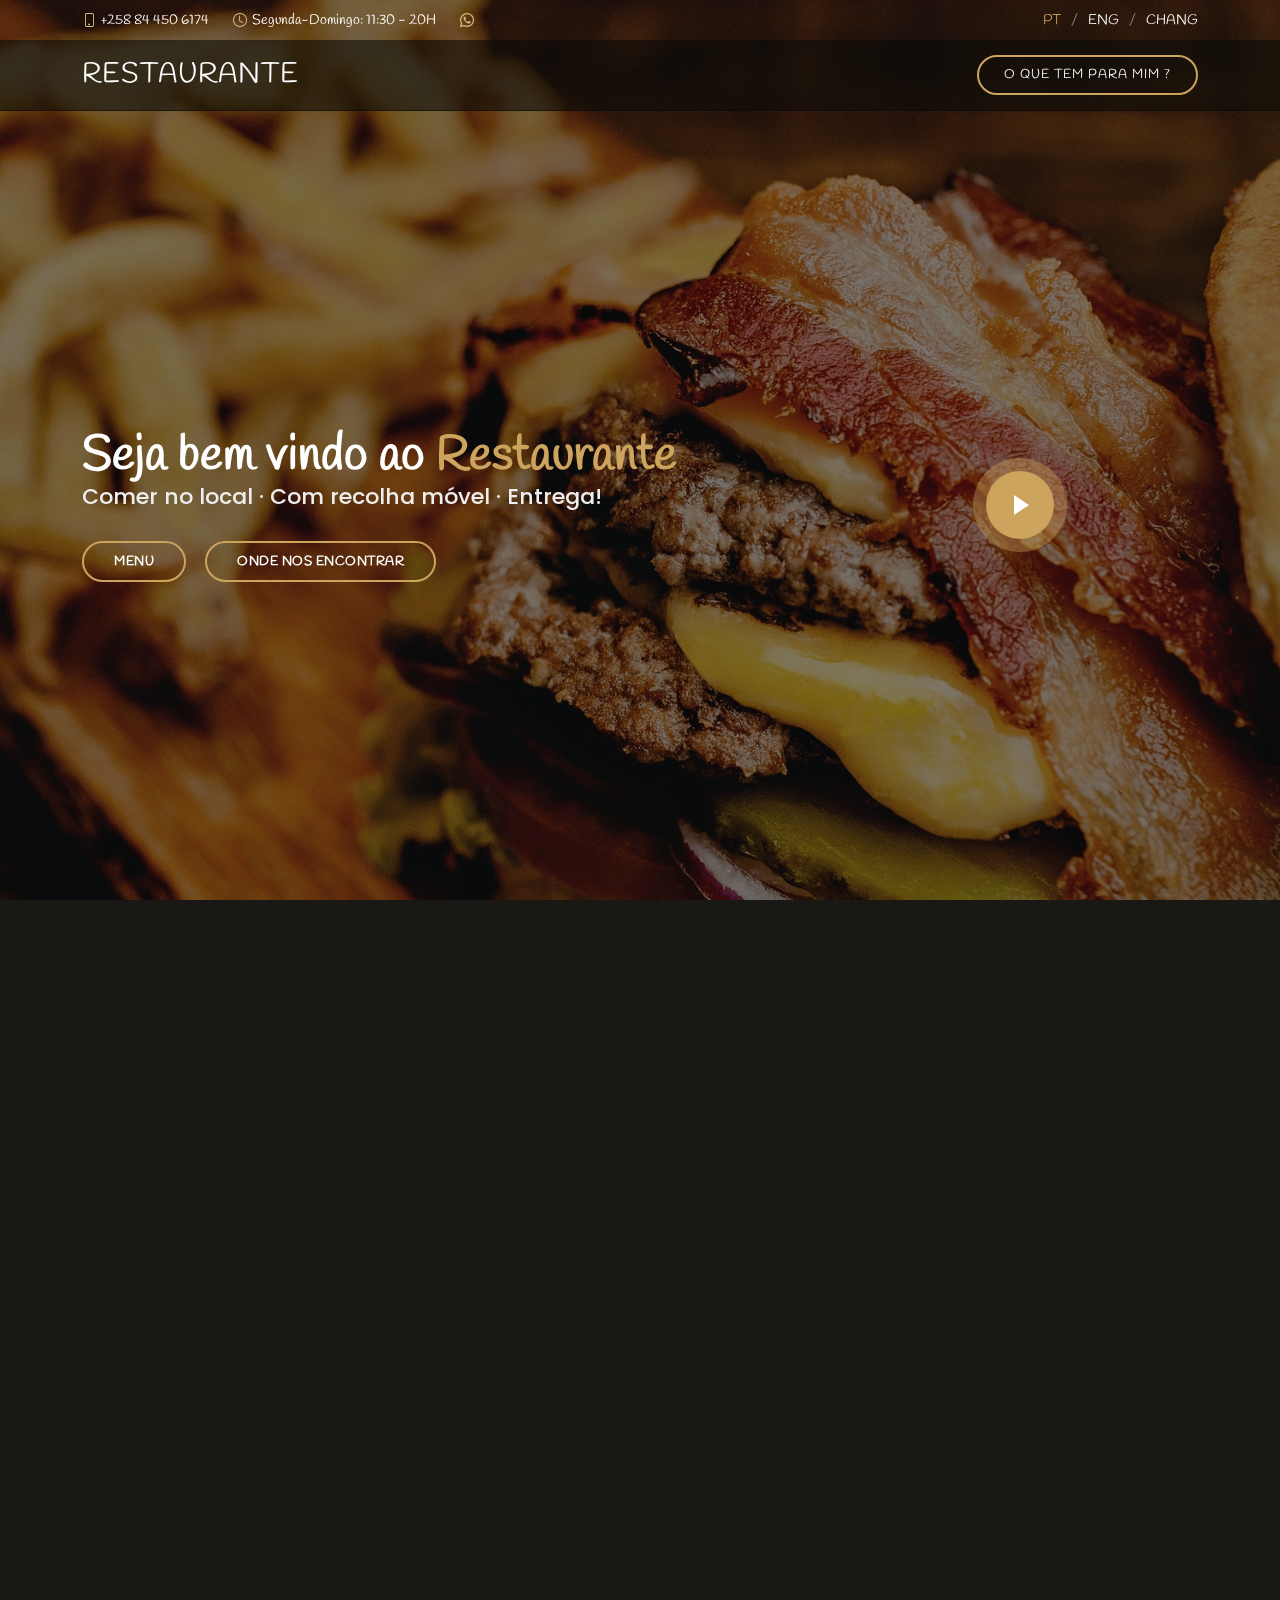
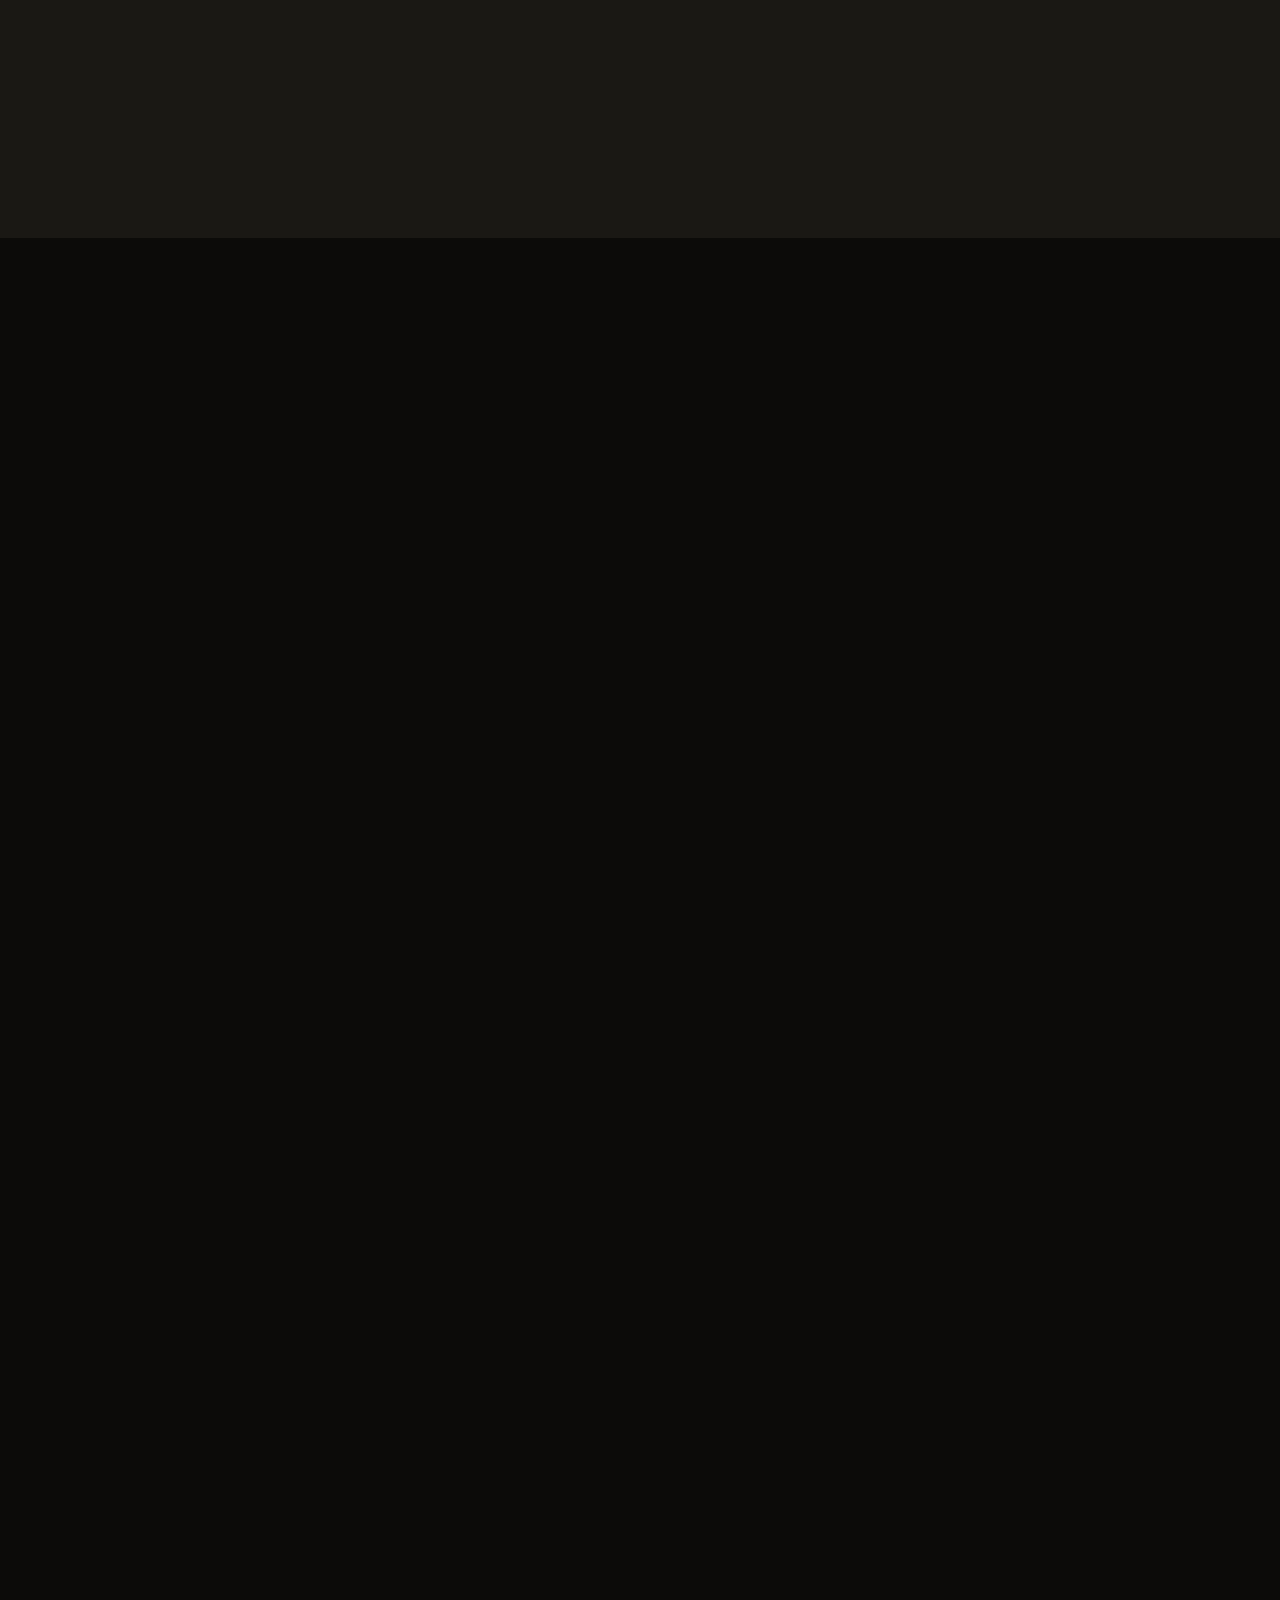
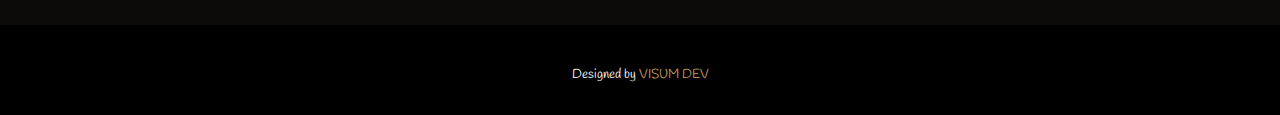
<file: index.html>
<!DOCTYPE html>
<html lang="en">

<head>
  <meta charset="utf-8">
  <meta content="width=device-width, initial-scale=1.0" name="viewport">

  <title>Restaurante</title>
  <meta content="" name="description">
  <meta content="" name="keywords">

  <!-- Favicons -->
  <link href="assets/img/" rel="icon">
  <link href="assets/img" rel="apple-touch-icon">

  <!-- Google Fonts -->
  <link href="https://fonts.googleapis.com/css?family=Open+Sans:300,300i,400,400i,600,600i,700,700i|Playfair+Display:ital,wght@0,400;0,500;0,600;0,700;1,400;1,500;1,600;1,700|Poppins:300,300i,400,400i,500,500i,600,600i,700,700i" rel="stylesheet">

  <!-- Vendor CSS Files -->
  <link href="assets/vendor/animate.css/animate.min.css" rel="stylesheet">
  <link href="assets/vendor/aos/aos.css" rel="stylesheet">
  <link href="assets/vendor/bootstrap/css/bootstrap.min.css" rel="stylesheet">
  <link href="assets/vendor/bootstrap-icons/bootstrap-icons.css" rel="stylesheet">
  <link href="assets/vendor/boxicons/css/boxicons.min.css" rel="stylesheet">
  <link href="assets/vendor/glightbox/css/glightbox.min.css" rel="stylesheet">
  <link href="assets/vendor/swiper/swiper-bundle.min.css" rel="stylesheet">

  <!-- Template Main CSS File -->
  <link href="assets/css/style.css" rel="stylesheet">

  <!-- =======================================================
  * Template Name: Restaurantly - v3.7.0
  * Template URL: https://bootstrapmade.com/restaurantly-restaurant-template/
  * Author: BootstrapMade.com
  * License: https://bootstrapmade.com/license/
  ======================================================== -->
</head>

<body>

  <!-- ======= Top Bar ======= -->
  <div id="topbar" class="d-flex align-items-center fixed-top">
    <div class="container d-flex justify-content-center justify-content-md-between">

      <div class="contact-info d-flex align-items-center">
        <i class="bi bi-phone d-flex align-items-center"><a href="tel:+258 84 450 6174"><span>+258 84 450 6174</span></a></i>
        <i class="bi bi-clock d-flex align-items-center ms-4"><span> Segunda-Domingo: 11:30 - 20H</span></i>
        <i class="bi bi-whatsapp d-flex align-items-center ms-4"><a href="https://wa.me/+258844748221" target="_blank" target="_blank"><span></span></a></i>
      </div>

      <div class="languages d-none d-md-flex align-items-center">
        <ul>
          <li>PT</li>
          <li><a href="#">ENG</a></li>
          <li><a href="#">CHANG</a></li>
        </ul>
      </div>
    </div>
  </div>

  <!-- ======= Header ======= -->
  <header id="header" class="fixed-top d-flex align-items-cente">
    <div class="container-fluid container-xl d-flex align-items-center justify-content-lg-between">

      <h1 class="logo me-auto me-lg-0"><a href="index.html">Restaurante</a></h1>
      <!-- Uncomment below if you prefer to use an image logo -->
      <!-- <a href="index.html" class="logo me-auto me-lg-0"><img src="assets/img/logo.png" alt="" class="img-fluid"></a>-->

      <nav id="navbar" class="navbar order-last order-lg-0">
        <!-- <ul>
          <li><a class="nav-link scrollto active" href="#hero">Home</a></li>
          <li><a class="nav-link scrollto" href="#about">About</a></li>
          <li><a class="nav-link scrollto" href="#menu">Menu</a></li>
          <li><a class="nav-link scrollto" href="#specials">Specials</a></li>
          <li><a class="nav-link scrollto" href="#events">Events</a></li>
          <li><a class="nav-link scrollto" href="#chefs">Chefs</a></li>
          <li><a class="nav-link scrollto" href="#gallery">Gallery</a></li>
          <li class="dropdown"><a href="#"><span>Drop Down</span> <i class="bi bi-chevron-down"></i></a>
            <ul>
              <li><a href="#">Drop Down 1</a></li>
              <li class="dropdown"><a href="#"><span>Deep Drop Down</span> <i class="bi bi-chevron-right"></i></a>
                <ul>
                  <li><a href="#">Deep Drop Down 1</a></li>
                  <li><a href="#">Deep Drop Down 2</a></li>
                  <li><a href="#">Deep Drop Down 3</a></li>
                  <li><a href="#">Deep Drop Down 4</a></li>
                  <li><a href="#">Deep Drop Down 5</a></li>
                </ul>
              </li>
              <li><a href="#">Drop Down 2</a></li>
              <li><a href="#">Drop Down 3</a></li>
              <li><a href="#">Drop Down 4</a></li>
            </ul>
          </li>
          <li><a class="nav-link scrollto" href="#contact">Contact</a></li>
        </ul> -->
        <i class="bi bi-list mobile-nav-toggle"></i>
      </nav><!-- .navbar -->
      <a href="#menu" class="book-a-table-btn scrollto d-none d-lg-flex">O que tem para mim ?</a>

    </div>
  </header><!-- End Header -->

  <!-- ======= Hero Section ======= -->
  <section id="hero" class="d-flex align-items-center">
    <div class="container position-relative text-center text-lg-start" data-aos="zoom-in" data-aos-delay="100">
      <div class="row">
        <div class="col-lg-8">
          <h1>Seja bem vindo ao <span>Restaurante</span></h1>
          <h2>Comer no local · Com recolha móvel · Entrega!</h2>

          <div class="btns">
            <a href="#menu" class="btn-menu animated fadeInUp scrollto">Menu</a>
            <a href="#contact" class="btn-book animated fadeInUp scrollto">Onde nos encontrar</a>
          </div>
        </div>
        <div class="col-lg-4 d-flex align-items-center justify-content-center position-relative" data-aos="zoom-in" data-aos-delay="200">
          <a href="https://www.youtube.com/watch?v=aXwAhmVhcLU" class="glightbox play-btn"></a>
        </div>

      </div>
    </div>
  </section><!-- End Hero -->

  <main id="main">



    <!-- ======= Menu Section ======= -->
    <section id="menu" class="menu section-bg">
      <div class="container" data-aos="fade-up">

        <div class="section-title">
          <h2>Menu</h2>
          <p></p>
        </div>

        <div class="row" data-aos="fade-up" data-aos-delay="100">
          <div class="col-lg-12 d-flex justify-content-center">
            <ul id="menu-flters">
              <li data-filter="*" class="filter-active">Todos</li>

              <li data-filter=".filter-starters">Entradas</li>
              <li data-filter=".filter-salads">Saladas</li>
              <li data-filter=".filter-specialty">Especialidade</li>
            </ul>
          </div>
        </div>

        <div class="row menu-container" data-aos="fade-up" data-aos-delay="200">

          <div class="col-lg-6 menu-item filter-starters">
            <img src="assets/img/menu/bread-barrel.jpg" class="menu-img" alt="">
            <div class="menu-content">
              <a href="#">Bolo do caco</a><span>160 MT</span>
            </div>
            <div class="menu-ingredients">
              Lorem, deren, trataro, filede, nerada
            </div>
          </div>
          <div class="col-lg-6 menu-item filter-starters">
            <img src="assets/img/menu/bread-barrel.jpg" class="menu-img" alt="">
            <div class="menu-content">
              <a href="#">Bolo do caco com manteiga de alho</a><span>190 MT</span>
            </div>
            <div class="menu-ingredients">
              Lorem, deren, trataro, filede, nerada
            </div>
          </div>
          <div class="col-lg-6 menu-item filter-starters">
            <img src="assets/img/menu/bread-barrel.jpg" class="menu-img" alt="">
            <div class="menu-content">
              <a href="#">Bolo do caco</a><span>160 MT</span>
            </div>
            <div class="menu-ingredients">
              Lorem, deren, trataro, filede, nerada
            </div>
          </div>
          <div class="col-lg-6 menu-item filter-starters">
            <img src="assets/img/menu/bread-barrel.jpg" class="menu-img" alt="">
            <div class="menu-content">
              <a href="#">Bolo do caco</a><span>160 MT</span>
            </div>
            <div class="menu-ingredients">
              Lorem, deren, trataro, filede, nerada
            </div>
          </div>

      

          <div class="col-lg-6 menu-item filter-starters">
            <img src="assets/img/menu/cake.jpg" class="menu-img" alt="">
            <div class="menu-content">
              <a href="#">Bolo de caranguejo</a><span>190 MT</span>
            </div>
            <div class="menu-ingredients">
             Um delicado bolo de caranguejo servido em um rolo torrado com alface e molho tártaro
            </div>
          </div>

          <div class="col-lg-6 menu-item filter-salads">
            <img src="assets/img/menu/caesar.jpg" class="menu-img" alt="">
            <div class="menu-content">
              <a href="#">Seleções caesar.</a><span>450 MT</span>
            </div>
            <div class="menu-ingredients">
              Lorem, deren, trataro, filede, nerada
            </div>
          </div>

          <div class="col-lg-6 menu-item filter-specialty">
            <img src="assets/img/menu/tuscan-grilled.jpg" class="menu-img" alt="">
            <div class="menu-content">
              <a href="#">Tuscan grelhado </a><span>850 MT</span>
            </div>
            <div class="menu-ingredients">
          Frango grelhado com Provolona, corações de alcachofra e pesto vermelho torrado
            </div>
          </div>

          <div class="col-lg-6 menu-item filter-starters">
            <img src="assets/img/menu/mozzarella.jpg" class="menu-img" alt="">
            <div class="menu-content">
              <a href="#">Mozzarella Stick.</a><span>495 MT</span>
            </div>
            <div class="menu-ingredients">
              Lorem, deren, trataro, filede, nerada
            </div>
          </div>

          <div class="col-lg-6 menu-item filter-salads">
            <img src="assets/img/menu/greek-salad.jpg" class="menu-img" alt="">
            <div class="menu-content">
              <a href="#">Salada grega</a><span>890 MT</span>
            </div>
            <div class="menu-ingredients">
              Espinafre fresco, romaine crocante, tomates e azeitonas gregas
            </div>
          </div>

          <div class="col-lg-6 menu-item filter-salads">
            <img src="assets/img/menu/spinach-salad.jpg" class="menu-img" alt="">
            <div class="menu-content">
              <a href="#">Salada de espinafre</a><span>995 MT</span>
            </div>
            <div class="menu-ingredients">
           Espinafre fresco com cogumelos, ovo cozido duro e vinagrete de bacon quente
            </div>
          </div>

          <div class="col-lg-6 menu-item filter-specialty">
            <img src="assets/img/menu/lobster-roll.jpg" class="menu-img" alt="">
            <div class="menu-content">
              <a href="#">Lobster Roll.</a><span>1295 MT</span>
            </div>
            <div class="menu-ingredients">
            Carne de lagosta gorda, mayo e alface nítida em um rolo volumoso torrado
            </div>
          </div>

        </div>

      </div>
    </section><!-- End Menu Section -->

    <!-- ======= Specials Section =======
    <section id="specials" class="specials">
      <div class="container" data-aos="fade-up">

        <div class="section-title">
          <h2>Especiais</h2>
          <p>Confira nossos especiais</p>
        </div>

        <div class="row" data-aos="fade-up" data-aos-delay="100">
          <div class="col-lg-3">
            <ul class="nav nav-tabs flex-column">
              <li class="nav-item">
                <a class="nav-link active show" data-bs-toggle="tab" href="#tab-1">Modi sit est</a>
              </li>
              <li class="nav-item">
                <a class="nav-link" data-bs-toggle="tab" href="#tab-2">Unde praesentium sed</a>
              </li>
              <li class="nav-item">
                <a class="nav-link" data-bs-toggle="tab" href="#tab-3">Pariatur explicabo vel</a>
              </li>
              <li class="nav-item">
                <a class="nav-link" data-bs-toggle="tab" href="#tab-4">Nostrum qui quasi</a>
              </li>
              <li class="nav-item">
                <a class="nav-link" data-bs-toggle="tab" href="#tab-5">Iusto ut expedita aut</a>
              </li>
            </ul>
          </div>
          <div class="col-lg-9 mt-4 mt-lg-0">
            <div class="tab-content">
              <div class="tab-pane active show" id="tab-1">
                <div class="row">
                  <div class="col-lg-8 details order-2 order-lg-1">
                    <h3>Architecto ut aperiam autem id</h3>
                    <p class="fst-italic">Qui laudantium consequatur laborum sit qui ad sapiente dila parde sonata raqer a videna mareta paulona marka</p>
                    <p>Et nobis maiores eius. Voluptatibus ut enim blanditiis atque harum sint. Laborum eos ipsum ipsa odit magni. Incidunt hic ut molestiae aut qui. Est repellat minima eveniet eius et quis magni nihil. Consequatur dolorem quaerat quos qui similique accusamus nostrum rem vero</p>
                  </div>
                  <div class="col-lg-4 text-center order-1 order-lg-2">
                    <img src="assets/img/specials-1.png" alt="" class="img-fluid">
                  </div>
                </div>
              </div>
              <div class="tab-pane" id="tab-2">
                <div class="row">
                  <div class="col-lg-8 details order-2 order-lg-1">
                    <h3>Et blanditiis nemo veritatis excepturi</h3>
                    <p class="fst-italic">Qui laudantium consequatur laborum sit qui ad sapiente dila parde sonata raqer a videna mareta paulona marka</p>
                    <p>Ea ipsum voluptatem consequatur quis est. Illum error ullam omnis quia et reiciendis sunt sunt est. Non aliquid repellendus itaque accusamus eius et velit ipsa voluptates. Optio nesciunt eaque beatae accusamus lerode pakto madirna desera vafle de nideran pal</p>
                  </div>
                  <div class="col-lg-4 text-center order-1 order-lg-2">
                    <img src="assets/img/specials-2.png" alt="" class="img-fluid">
                  </div>
                </div>
              </div>
              <div class="tab-pane" id="tab-3">
                <div class="row">
                  <div class="col-lg-8 details order-2 order-lg-1">
                    <h3>Impedit facilis occaecati odio neque aperiam sit</h3>
                    <p class="fst-italic">Eos voluptatibus quo. Odio similique illum id quidem non enim fuga. Qui natus non sunt dicta dolor et. In asperiores velit quaerat perferendis aut</p>
                    <p>Iure officiis odit rerum. Harum sequi eum illum corrupti culpa veritatis quisquam. Neque necessitatibus illo rerum eum ut. Commodi ipsam minima molestiae sed laboriosam a iste odio. Earum odit nesciunt fugiat sit ullam. Soluta et harum voluptatem optio quae</p>
                  </div>
                  <div class="col-lg-4 text-center order-1 order-lg-2">
                    <img src="assets/img/specials-3.png" alt="" class="img-fluid">
                  </div>
                </div>
              </div>
              <div class="tab-pane" id="tab-4">
                <div class="row">
                  <div class="col-lg-8 details order-2 order-lg-1">
                    <h3>Fuga dolores inventore laboriosam ut est accusamus laboriosam dolore</h3>
                    <p class="fst-italic">Totam aperiam accusamus. Repellat consequuntur iure voluptas iure porro quis delectus</p>
                    <p>Eaque consequuntur consequuntur libero expedita in voluptas. Nostrum ipsam necessitatibus aliquam fugiat debitis quis velit. Eum ex maxime error in consequatur corporis atque. Eligendi asperiores sed qui veritatis aperiam quia a laborum inventore</p>
                  </div>
                  <div class="col-lg-4 text-center order-1 order-lg-2">
                    <img src="assets/img/specials-4.png" alt="" class="img-fluid">
                  </div>
                </div>
              </div>
              <div class="tab-pane" id="tab-5">
                <div class="row">
                  <div class="col-lg-8 details order-2 order-lg-1">
                    <h3>Est eveniet ipsam sindera pad rone matrelat sando reda</h3>
                    <p class="fst-italic">Omnis blanditiis saepe eos autem qui sunt debitis porro quia.</p>
                    <p>Exercitationem nostrum omnis. Ut reiciendis repudiandae minus. Omnis recusandae ut non quam ut quod eius qui. Ipsum quia odit vero atque qui quibusdam amet. Occaecati sed est sint aut vitae molestiae voluptate vel</p>
                  </div>
                  <div class="col-lg-4 text-center order-1 order-lg-2">
                    <img src="assets/img/specials-5.png" alt="" class="img-fluid">
                  </div>
                </div>
              </div>
            </div>
          </div>
        </div>

      </div>
    </section><!-- End Specials Section -->

 



    <!-- ======= Gallery Section ======= -->
    <section id="gallery" class="gallery">

      <div class="container" data-aos="fade-up">
        <div class="section-title">
          <h2>Galeria</h2>
          <p>Algumas fotos do nosso restaurante</p>
        </div>
      </div>

      <div class="container-fluid" data-aos="fade-up" data-aos-delay="100">

        <div class="row g-0">

          <div class="col-lg-3 col-md-4">
            <div class="gallery-item">
              <a href="assets/img/t1.jpg" class="gallery-lightbox" data-gall="gallery-item">
                <img src="assets/img/t1.jpg" alt="" class="img-fluid">
              </a>
            </div>
          </div>

          <div class="col-lg-3 col-md-4">
            <div class="gallery-item">
              <a href="assets/img/event-private.jpg" class="gallery-lightbox" data-gall="gallery-item">
                <img src="assets/img/event-private.jpg" alt="" class="img-fluid">
              </a>
            </div>
          </div>

          <div class="col-lg-3 col-md-4">
            <div class="gallery-item">
              <a href="assets/img/about.jpg" class="gallery-lightbox" data-gall="gallery-item">
                <img src="assets/img/about.jpg" alt="" class="img-fluid">
              </a>
            </div>
          </div>

          <div class="col-lg-3 col-md-4">
            <div class="gallery-item">
              <a href="assets/img/t2.jpg" class="gallery-lightbox" data-gall="gallery-item">
                <img src="assets/img/t2.jpg" alt="" class="img-fluid">
              </a>
            </div>
          </div>

          <div class="col-lg-3 col-md-4">
            <div class="gallery-item">
              <a href="assets/img/gallery/gallery-1.jpg" class="gallery-lightbox" data-gall="gallery-item">
                <img src="assets/img/gallery/gallery-1.jpg" alt="" class="img-fluid">
              </a>
            </div>
          </div>

          <div class="col-lg-3 col-md-4">
            <div class="gallery-item">
              <a href="assets/img/gallery/gallery-2.jpg" class="gallery-lightbox" data-gall="gallery-item">
                <img src="assets/img/gallery/gallery-2.jpg" alt="" class="img-fluid">
              </a>
            </div>
          </div>

          <div class="col-lg-3 col-md-4">
            <div class="gallery-item">
              <a href="assets/img/t2.jpg" class="gallery-lightbox" data-gall="gallery-item">
                <img src="assets/img/t2.jpg" alt="" class="img-fluid">
              </a>
            </div>
          </div>

          <div class="col-lg-3 col-md-4">
            <div class="gallery-item">
              <a href="assets/img/t2.jpg" class="gallery-lightbox" data-gall="gallery-item">
                <img src="assets/img/t2.jpg" alt="" class="img-fluid">
              </a>
            </div>
          </div>

        </div>

      </div>
    </section><!-- End Gallery Section -->



    <!-- ======= Contact Section ======= -->
    <section id="contact" class="contact">
      <div class="container" data-aos="fade-up">

        <div class="section-title">
          <h2>Contactos</h2>
     
        </div>
      </div>

      <div data-aos="fade-up">
        <iframe src="https://www.google.com/maps/embed?pb=!1m14!1m8!1m3!1d14346.787324211136!2d32.5925083!3d-25.9779814!3m2!1i1024!2i768!4f13.1!3m3!1m2!1s0x0%3A0x3ee1200a4ec3f221!2sA%20Nossa%20Tasca!5e0!3m2!1spt-PT!2smz!4v1646503460178!5m2!1spt-PT!2smz" width="100%" height="350" style="border:0;" allowfullscreen="" loading="lazy"></iframe>
      </div>

      <div class="container" data-aos="fade-up">

        <div class="row mt-5 info">

      
           
              <div class="address col-lg-4 mt-5 ">
                <i class="bi bi-geo-alt"></i>
                <h4>Localização:</h4>
                <p>Avenida Julius Nyerere, Maputo</p>
              </div>

              <div class="open-hours col-lg-4">
                <i class="bi bi-clock"></i>
                <h4>Horário de funcionamento:</h4>
                <p>
                  Seg-Dom:<br>
                  11:30H  - 20H
                </p>
              </div>

          

                       
                <div class="phone col-lg-4">
                  <a href="tel:+258 84 450 6174" >     
                <i class="bi bi-phone"></i>
                <h4>Celular:</h4>
                <p>+258 84 450 6174</p>
              </a>
              </div>

          


            </div>

          

     

       

      </div>
    </section><!-- End Contact Section -->

  </main><!-- End #main -->

  <!-- ======= Footer ======= -->
  <footer id="footer">
   

    <div class="container">
      <div class="copyright">

      </div>
      <div class="credits">
        <!-- All the links in the footer should remain intact. -->
        <!-- You can delete the links only if you purchased the pro version. -->
        <!-- Licensing information: https://bootstrapmade.com/license/ -->
        <!-- Purchase the pro version with working PHP/AJAX contact form: https://bootstrapmade.com/restaurantly-restaurant-template/ -->
        Designed by <a href="https://">VISUM DEV</a>
      </div>
    </div>
  </footer><!-- End Footer -->

  <div id="preloader"></div>
  <a href="#" class="back-to-top d-flex align-items-center justify-content-center"><i class="bi bi-arrow-up-short"></i></a>

  <!-- Vendor JS Files -->
  <script src="assets/vendor/aos/aos.js"></script>
  <script src="assets/vendor/bootstrap/js/bootstrap.bundle.min.js"></script>
  <script src="assets/vendor/glightbox/js/glightbox.min.js"></script>
  <script src="assets/vendor/isotope-layout/isotope.pkgd.min.js"></script>
  <script src="assets/vendor/swiper/swiper-bundle.min.js"></script>
  <script src="assets/vendor/php-email-form/validate.js"></script>

  <!-- Template Main JS File -->
  <script src="assets/js/main.js"></script>

</body>

</html>
</file>
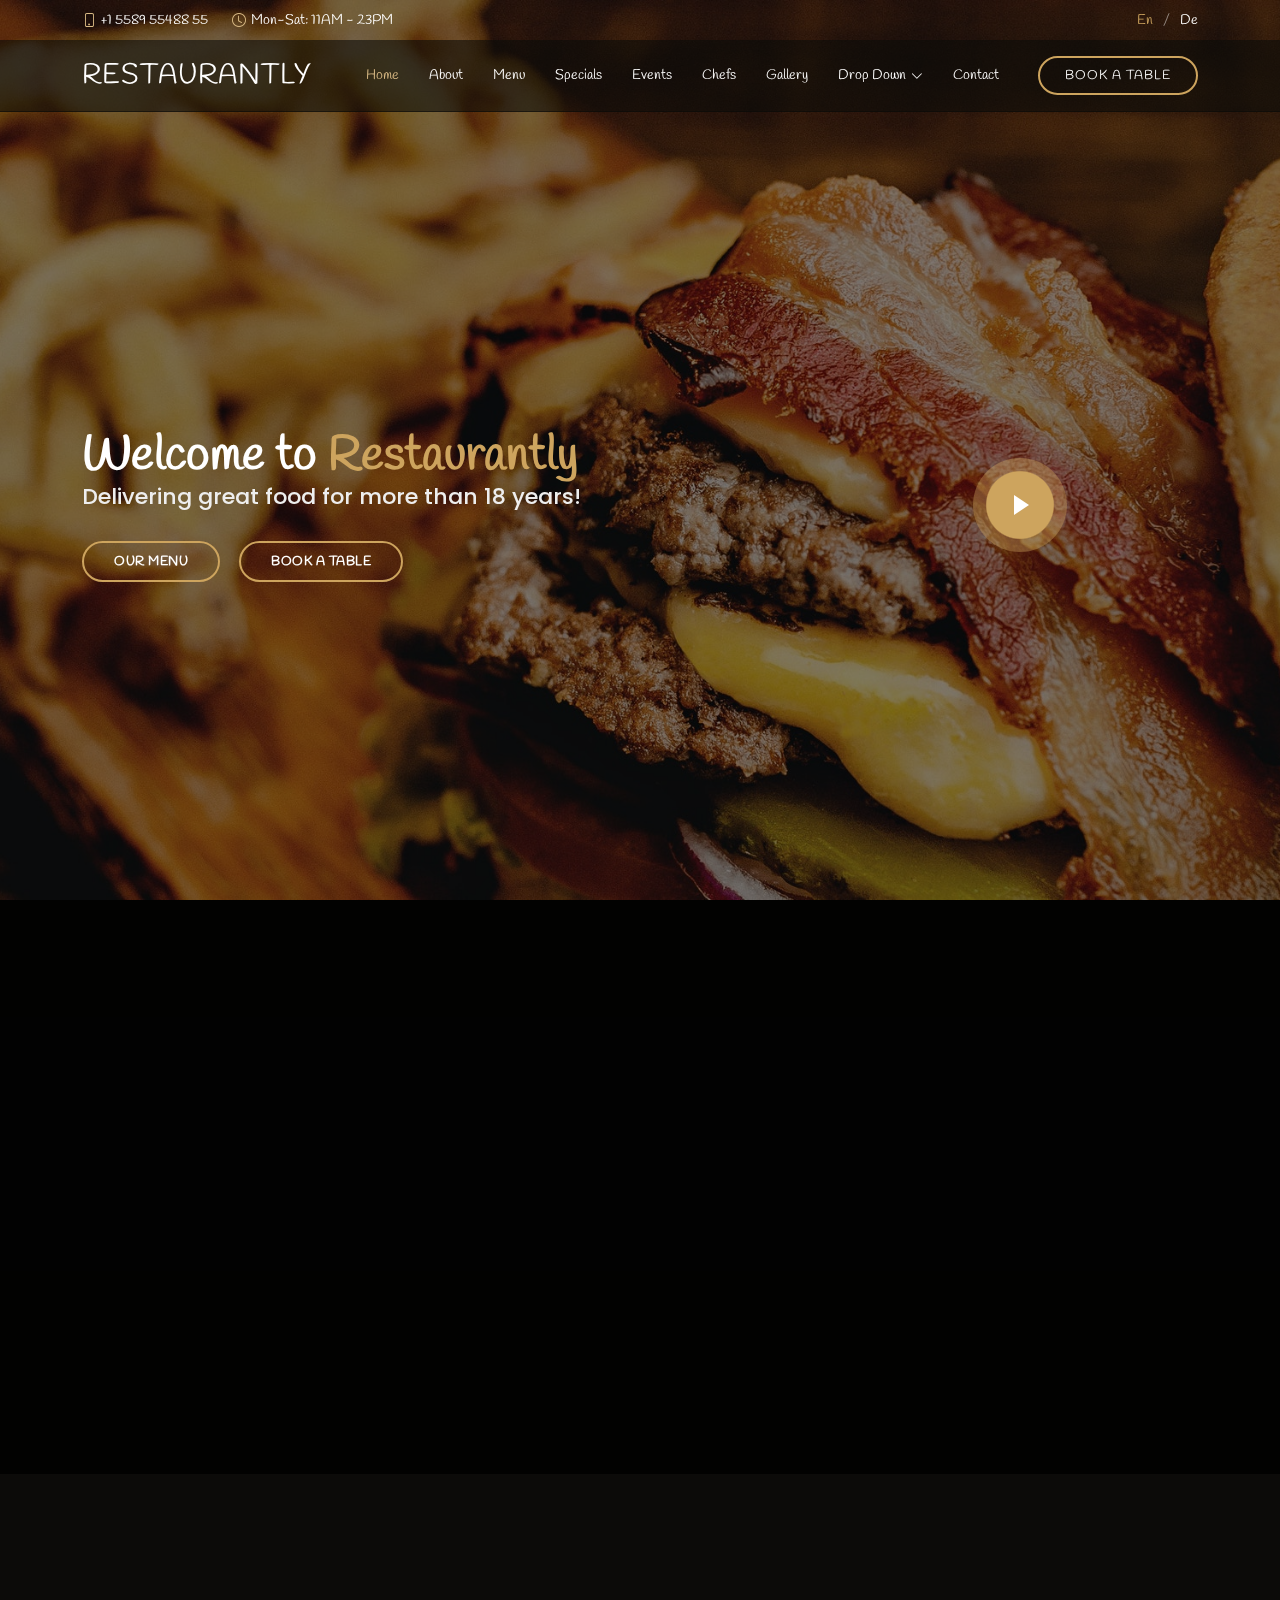
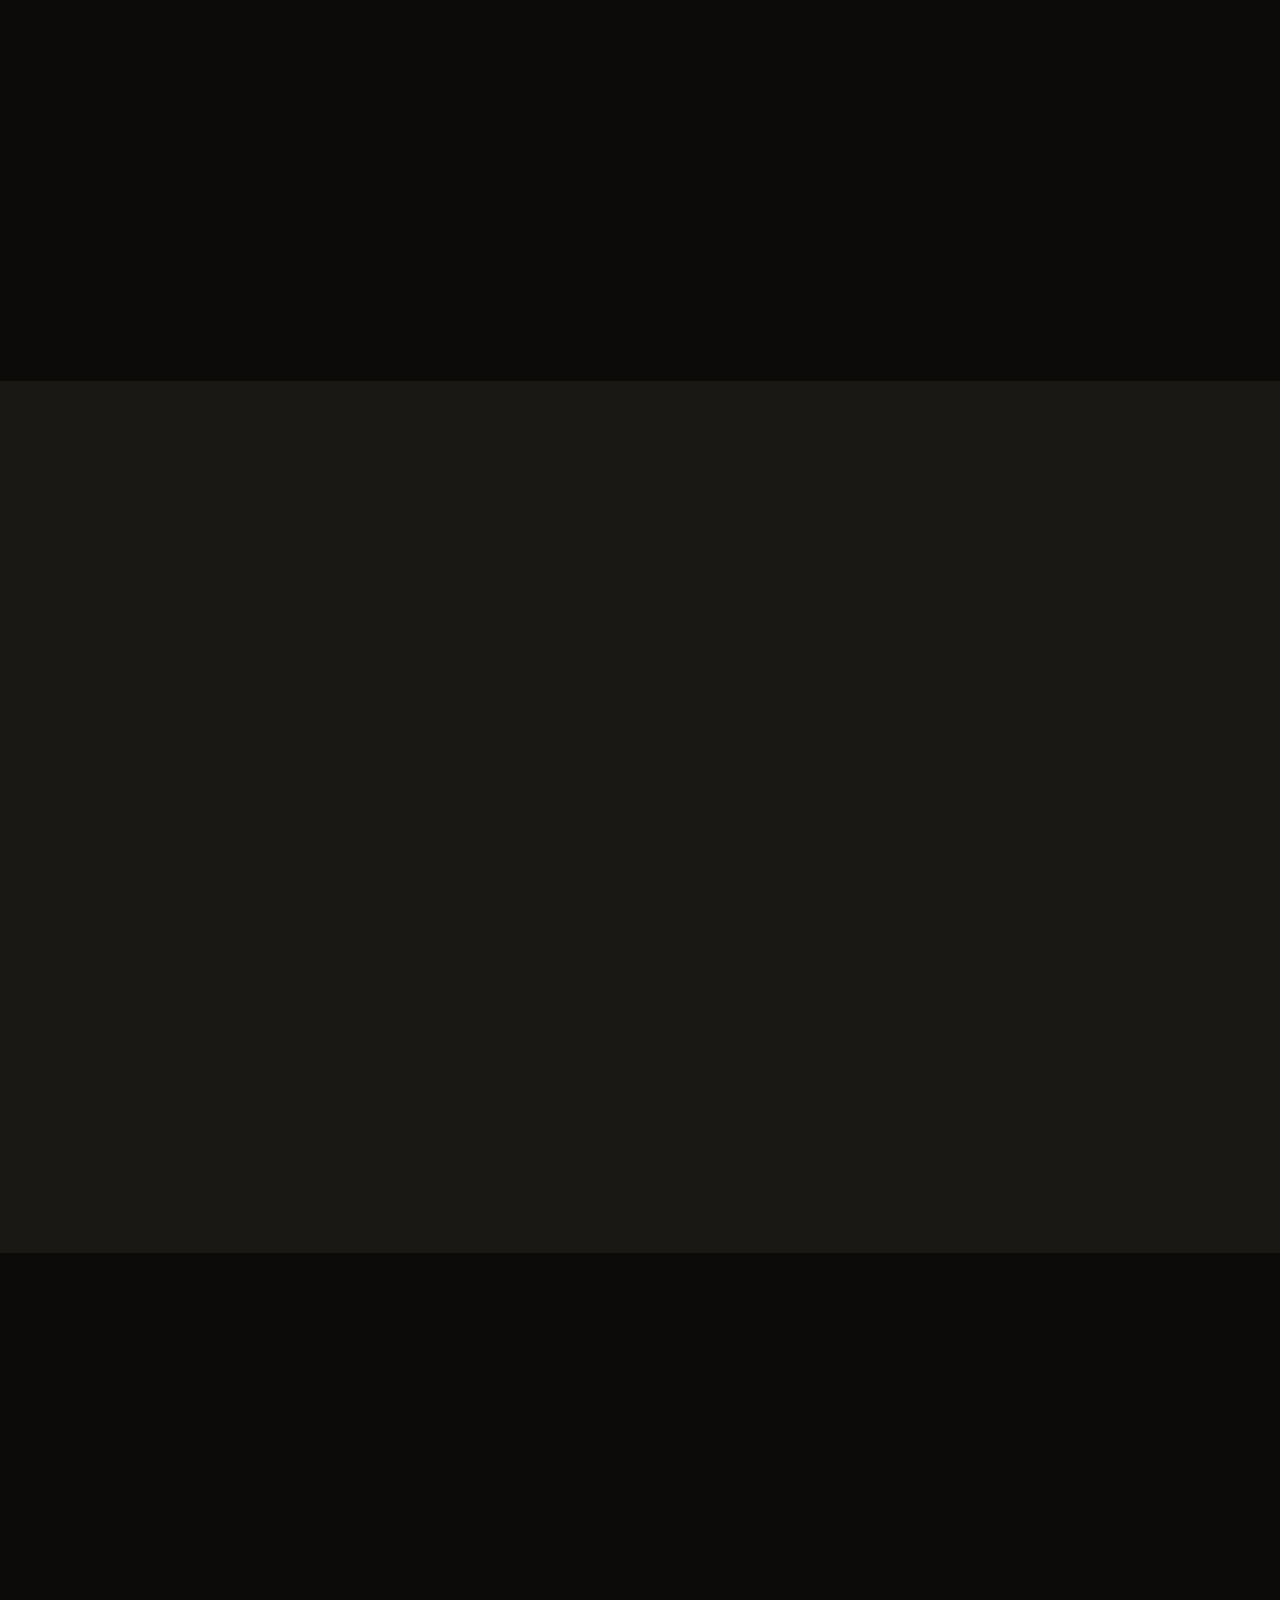
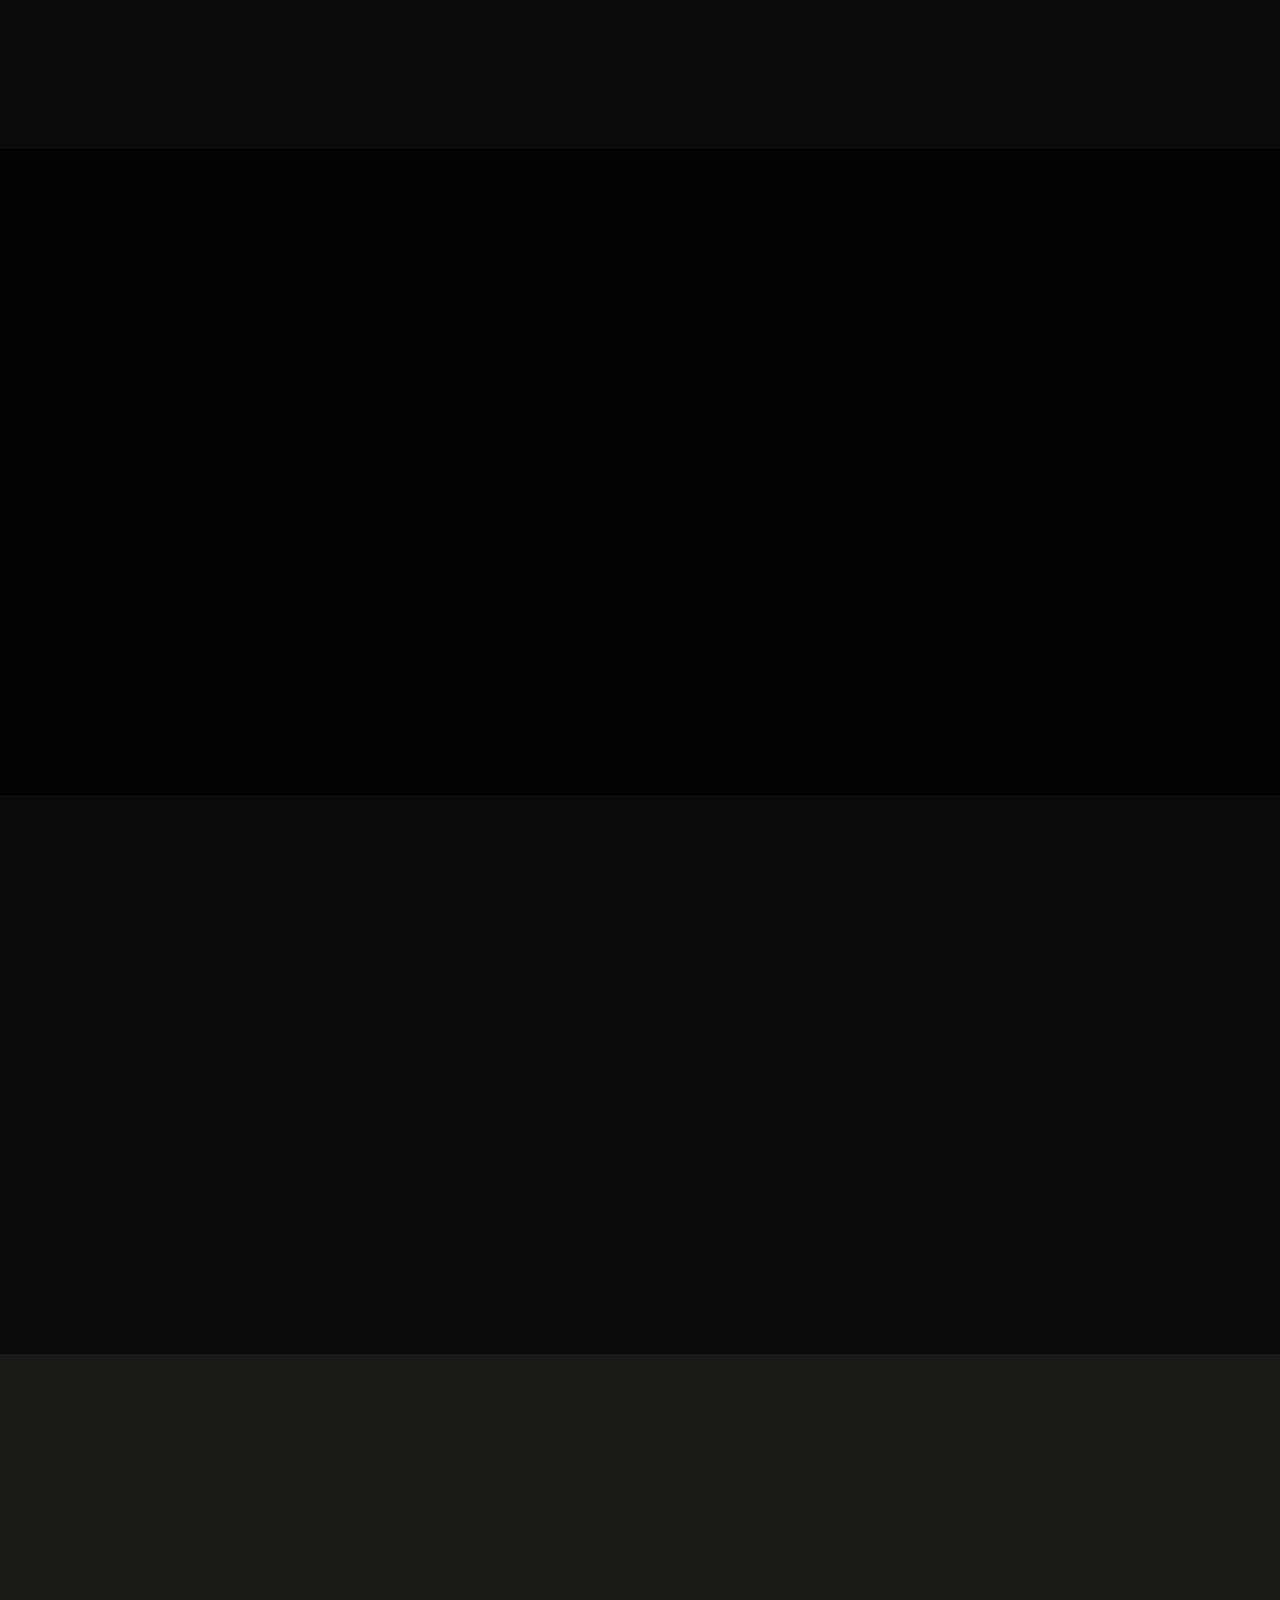
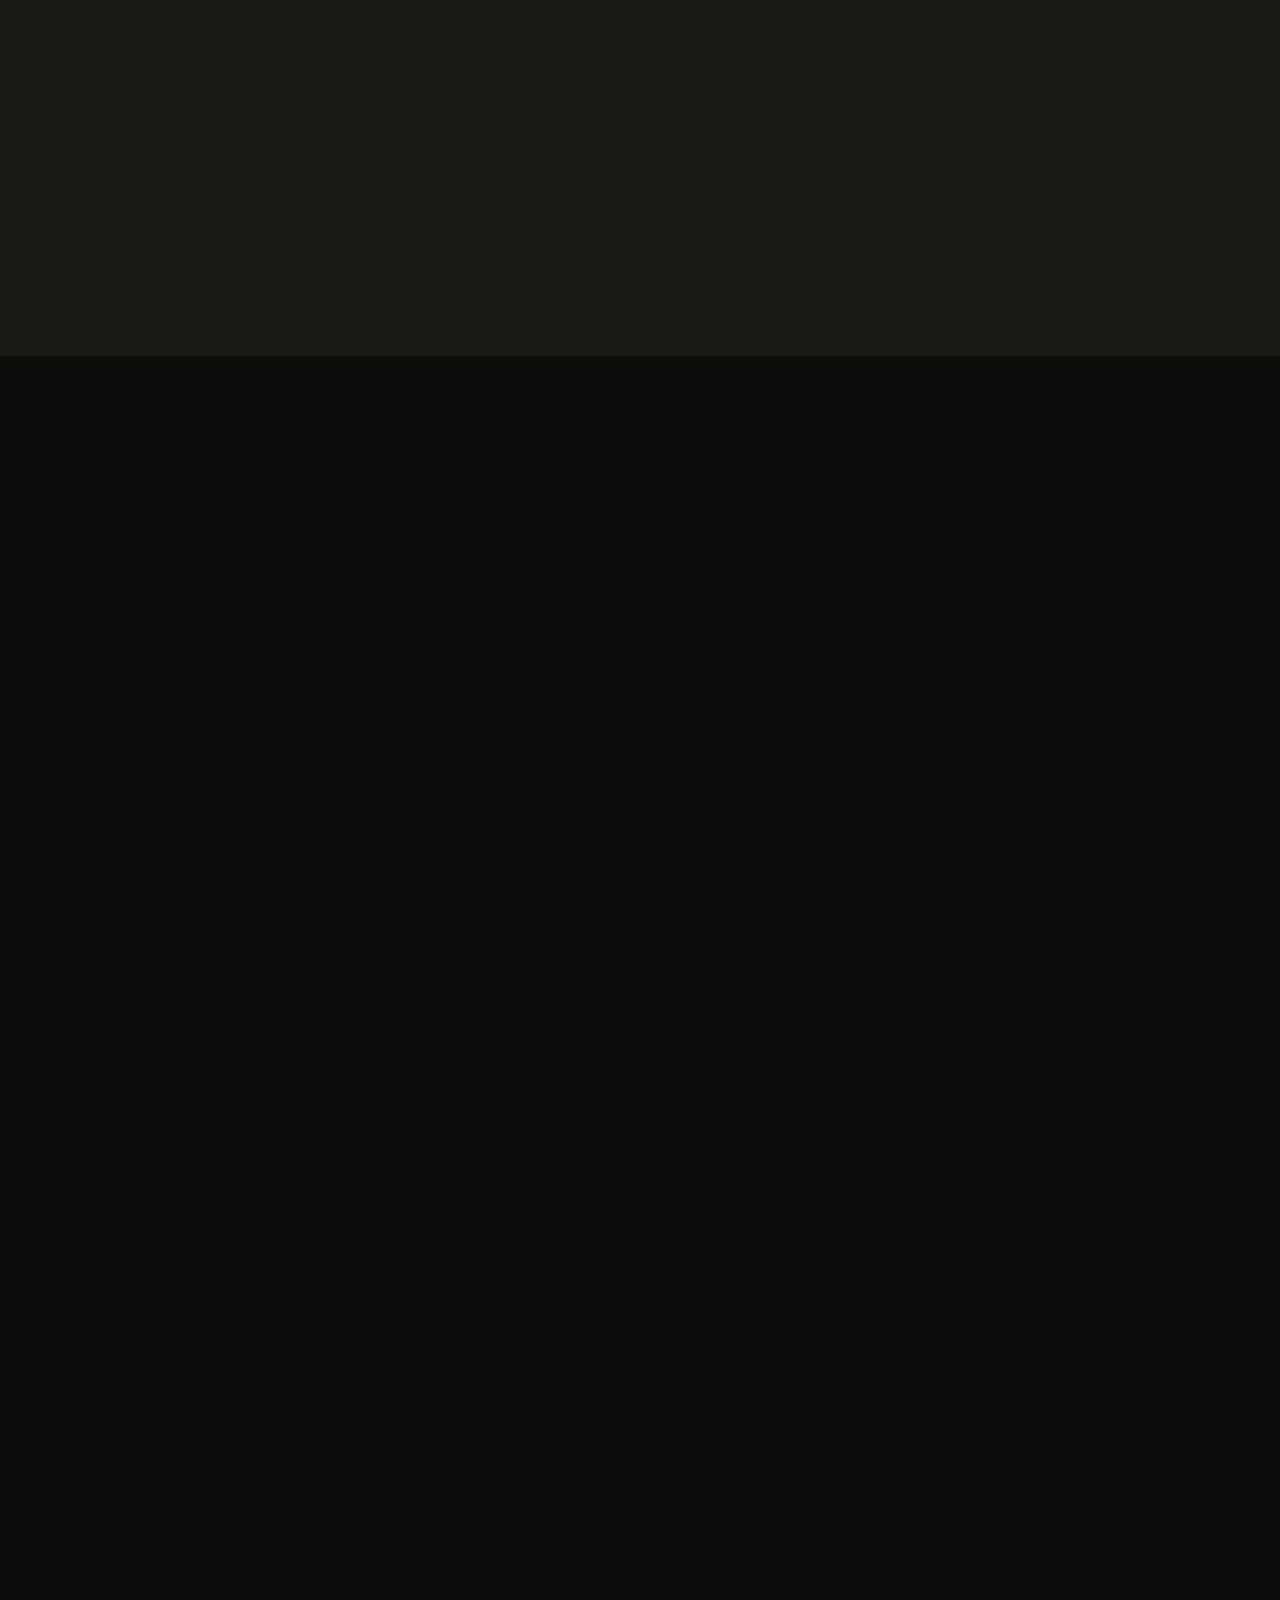
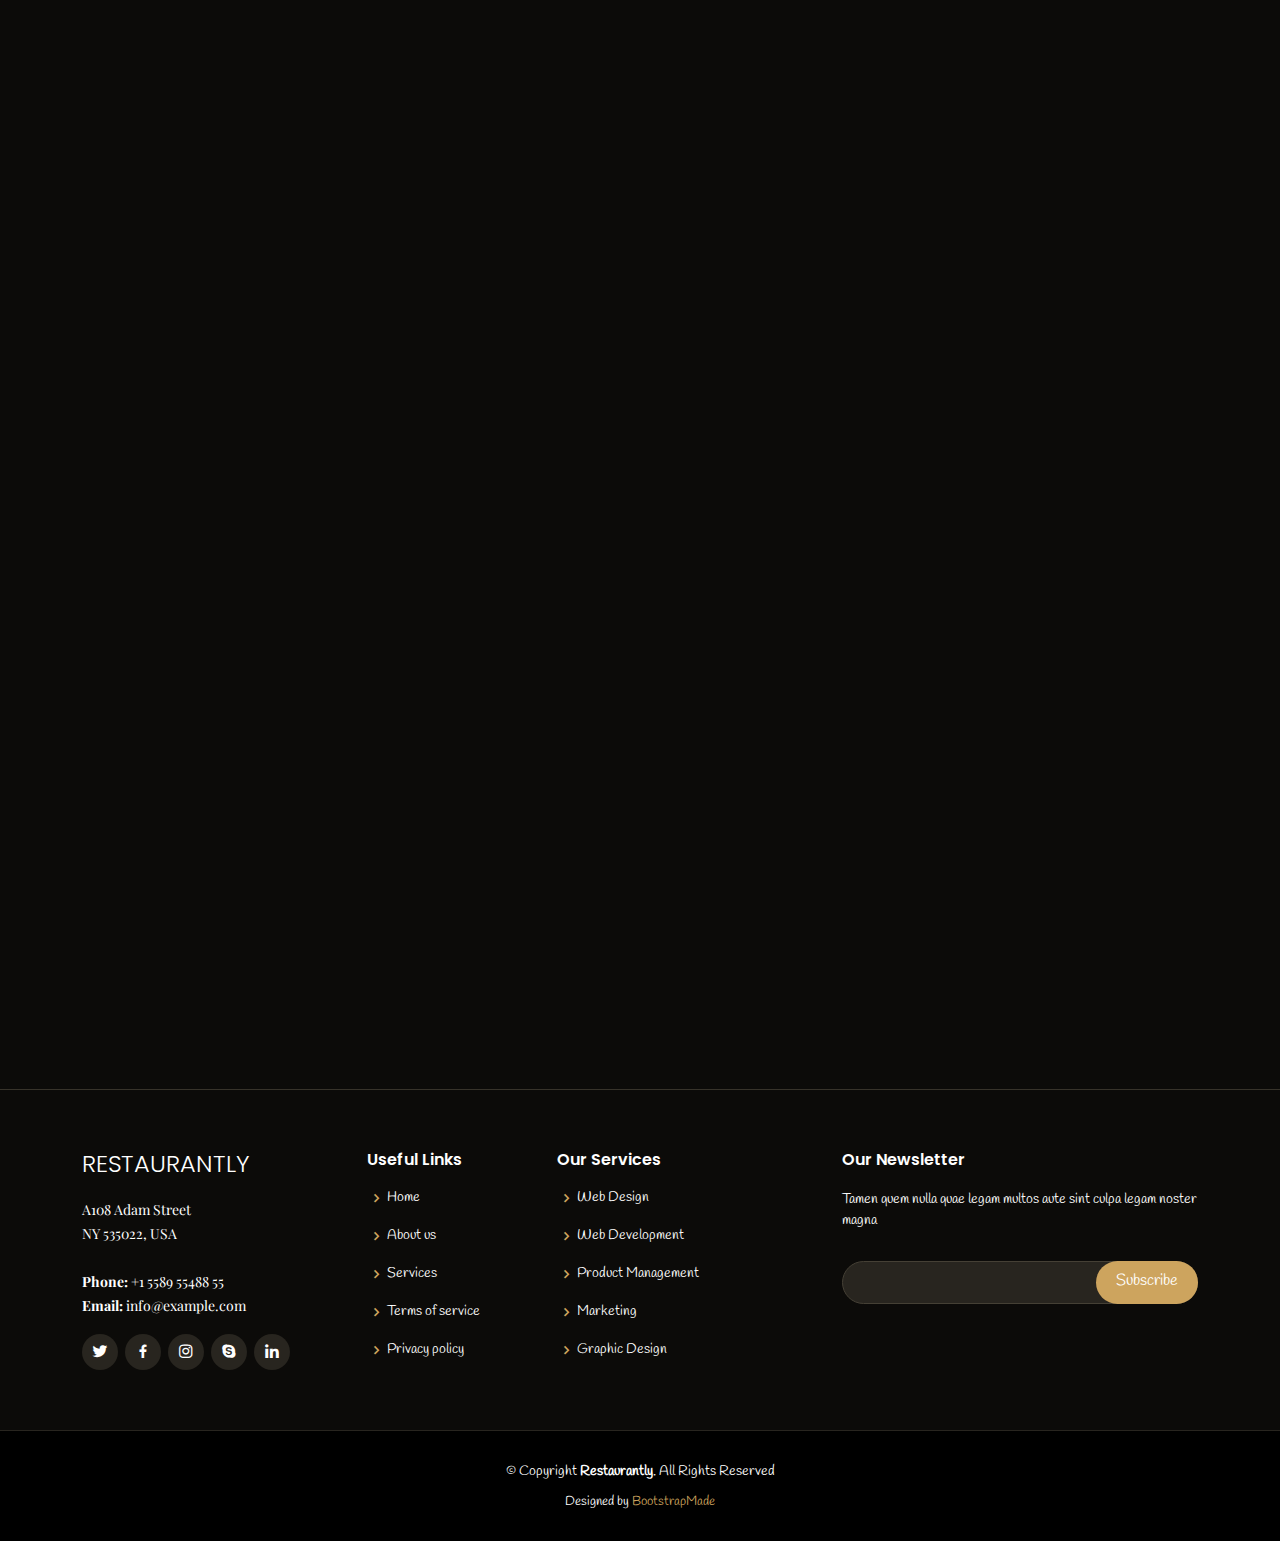
<file: index copy.html>
<!DOCTYPE html>
<html lang="en">

<head>
  <meta charset="utf-8">
  <meta content="width=device-width, initial-scale=1.0" name="viewport">

  <title>Restaurantly Bootstrap Template - Index</title>
  <meta content="" name="description">
  <meta content="" name="keywords">

  <!-- Favicons -->
  <link href="assets/img/favicon.png" rel="icon">
  <link href="assets/img/apple-touch-icon.png" rel="apple-touch-icon">

  <!-- Google Fonts -->
  <link href="https://fonts.googleapis.com/css?family=Open+Sans:300,300i,400,400i,600,600i,700,700i|Playfair+Display:ital,wght@0,400;0,500;0,600;0,700;1,400;1,500;1,600;1,700|Poppins:300,300i,400,400i,500,500i,600,600i,700,700i" rel="stylesheet">

  <!-- Vendor CSS Files -->
  <link href="assets/vendor/animate.css/animate.min.css" rel="stylesheet">
  <link href="assets/vendor/aos/aos.css" rel="stylesheet">
  <link href="assets/vendor/bootstrap/css/bootstrap.min.css" rel="stylesheet">
  <link href="assets/vendor/bootstrap-icons/bootstrap-icons.css" rel="stylesheet">
  <link href="assets/vendor/boxicons/css/boxicons.min.css" rel="stylesheet">
  <link href="assets/vendor/glightbox/css/glightbox.min.css" rel="stylesheet">
  <link href="assets/vendor/swiper/swiper-bundle.min.css" rel="stylesheet">

  <!-- Template Main CSS File -->
  <link href="assets/css/style.css" rel="stylesheet">

  <!-- =======================================================
  * Template Name: Restaurantly - v3.7.0
  * Template URL: https://bootstrapmade.com/restaurantly-restaurant-template/
  * Author: BootstrapMade.com
  * License: https://bootstrapmade.com/license/
  ======================================================== -->
</head>

<body>

  <!-- ======= Top Bar ======= -->
  <div id="topbar" class="d-flex align-items-center fixed-top">
    <div class="container d-flex justify-content-center justify-content-md-between">

      <div class="contact-info d-flex align-items-center">
        <i class="bi bi-phone d-flex align-items-center"><span>+1 5589 55488 55</span></i>
        <i class="bi bi-clock d-flex align-items-center ms-4"><span> Mon-Sat: 11AM - 23PM</span></i>
      </div>

      <div class="languages d-none d-md-flex align-items-center">
        <ul>
          <li>En</li>
          <li><a href="#">De</a></li>
        </ul>
      </div>
    </div>
  </div>

  <!-- ======= Header ======= -->
  <header id="header" class="fixed-top d-flex align-items-cente">
    <div class="container-fluid container-xl d-flex align-items-center justify-content-lg-between">

      <h1 class="logo me-auto me-lg-0"><a href="index.html">Restaurantly</a></h1>
      <!-- Uncomment below if you prefer to use an image logo -->
      <!-- <a href="index.html" class="logo me-auto me-lg-0"><img src="assets/img/logo.png" alt="" class="img-fluid"></a>-->

      <nav id="navbar" class="navbar order-last order-lg-0">
        <ul>
          <li><a class="nav-link scrollto active" href="#hero">Home</a></li>
          <li><a class="nav-link scrollto" href="#about">About</a></li>
          <li><a class="nav-link scrollto" href="#menu">Menu</a></li>
          <li><a class="nav-link scrollto" href="#specials">Specials</a></li>
          <li><a class="nav-link scrollto" href="#events">Events</a></li>
          <li><a class="nav-link scrollto" href="#chefs">Chefs</a></li>
          <li><a class="nav-link scrollto" href="#gallery">Gallery</a></li>
          <li class="dropdown"><a href="#"><span>Drop Down</span> <i class="bi bi-chevron-down"></i></a>
            <ul>
              <li><a href="#">Drop Down 1</a></li>
              <li class="dropdown"><a href="#"><span>Deep Drop Down</span> <i class="bi bi-chevron-right"></i></a>
                <ul>
                  <li><a href="#">Deep Drop Down 1</a></li>
                  <li><a href="#">Deep Drop Down 2</a></li>
                  <li><a href="#">Deep Drop Down 3</a></li>
                  <li><a href="#">Deep Drop Down 4</a></li>
                  <li><a href="#">Deep Drop Down 5</a></li>
                </ul>
              </li>
              <li><a href="#">Drop Down 2</a></li>
              <li><a href="#">Drop Down 3</a></li>
              <li><a href="#">Drop Down 4</a></li>
            </ul>
          </li>
          <li><a class="nav-link scrollto" href="#contact">Contact</a></li>
        </ul>
        <i class="bi bi-list mobile-nav-toggle"></i>
      </nav><!-- .navbar -->
      <a href="#book-a-table" class="book-a-table-btn scrollto d-none d-lg-flex">Book a table</a>

    </div>
  </header><!-- End Header -->

  <!-- ======= Hero Section ======= -->
  <section id="hero" class="d-flex align-items-center">
    <div class="container position-relative text-center text-lg-start" data-aos="zoom-in" data-aos-delay="100">
      <div class="row">
        <div class="col-lg-8">
          <h1>Welcome to <span>Restaurantly</span></h1>
          <h2>Delivering great food for more than 18 years!</h2>

          <div class="btns">
            <a href="#menu" class="btn-menu animated fadeInUp scrollto">Our Menu</a>
            <a href="#book-a-table" class="btn-book animated fadeInUp scrollto">Book a Table</a>
          </div>
        </div>
        <div class="col-lg-4 d-flex align-items-center justify-content-center position-relative" data-aos="zoom-in" data-aos-delay="200">
          <a href="https://www.youtube.com/watch?v=u6BOC7CDUTQ" class="glightbox play-btn"></a>
        </div>

      </div>
    </div>
  </section><!-- End Hero -->

  <main id="main">

    <!-- ======= About Section ======= -->
    <section id="about" class="about">
      <div class="container" data-aos="fade-up">

        <div class="row">
          <div class="col-lg-6 order-1 order-lg-2" data-aos="zoom-in" data-aos-delay="100">
            <div class="about-img">
              <img src="assets/img/about.jpg" alt="">
            </div>
          </div>
          <div class="col-lg-6 pt-4 pt-lg-0 order-2 order-lg-1 content">
            <h3>Voluptatem dignissimos provident quasi corporis voluptates sit assumenda.</h3>
            <p class="fst-italic">
              Lorem ipsum dolor sit amet, consectetur adipiscing elit, sed do eiusmod tempor incididunt ut labore et dolore
              magna aliqua.
            </p>
            <ul>
              <li><i class="bi bi-check-circle"></i> Ullamco laboris nisi ut aliquip ex ea commodo consequat.</li>
              <li><i class="bi bi-check-circle"></i> Duis aute irure dolor in reprehenderit in voluptate velit.</li>
              <li><i class="bi bi-check-circle"></i> Ullamco laboris nisi ut aliquip ex ea commodo consequat. Duis aute irure dolor in reprehenderit in voluptate trideta storacalaperda mastiro dolore eu fugiat nulla pariatur.</li>
            </ul>
            <p>
              Ullamco laboris nisi ut aliquip ex ea commodo consequat. Duis aute irure dolor in reprehenderit in voluptate
              velit esse cillum dolore eu fugiat nulla pariatur. Excepteur sint occaecat cupidatat non proident, sunt in
              culpa qui officia deserunt mollit anim id est laborum
            </p>
          </div>
        </div>

      </div>
    </section><!-- End About Section -->

    <!-- ======= Why Us Section ======= -->
    <section id="why-us" class="why-us">
      <div class="container" data-aos="fade-up">

        <div class="section-title">
          <h2>Why Us</h2>
          <p>Why Choose Our Restaurant</p>
        </div>

        <div class="row">

          <div class="col-lg-4">
            <div class="box" data-aos="zoom-in" data-aos-delay="100">
              <span>01</span>
              <h4>Lorem Ipsum</h4>
              <p>Ulamco laboris nisi ut aliquip ex ea commodo consequat. Et consectetur ducimus vero placeat</p>
            </div>
          </div>

          <div class="col-lg-4 mt-4 mt-lg-0">
            <div class="box" data-aos="zoom-in" data-aos-delay="200">
              <span>02</span>
              <h4>Repellat Nihil</h4>
              <p>Dolorem est fugiat occaecati voluptate velit esse. Dicta veritatis dolor quod et vel dire leno para dest</p>
            </div>
          </div>

          <div class="col-lg-4 mt-4 mt-lg-0">
            <div class="box" data-aos="zoom-in" data-aos-delay="300">
              <span>03</span>
              <h4> Ad ad velit qui</h4>
              <p>Molestiae officiis omnis illo asperiores. Aut doloribus vitae sunt debitis quo vel nam quis</p>
            </div>
          </div>

        </div>

      </div>
    </section><!-- End Why Us Section -->

    <!-- ======= Menu Section ======= -->
    <section id="menu" class="menu section-bg">
      <div class="container" data-aos="fade-up">

        <div class="section-title">
          <h2>Menu</h2>
          <p>Check Our Tasty Menu</p>
        </div>

        <div class="row" data-aos="fade-up" data-aos-delay="100">
          <div class="col-lg-12 d-flex justify-content-center">
            <ul id="menu-flters">
              <li data-filter="*" class="filter-active">All</li>
              <li data-filter=".filter-starters">Starters</li>
              <li data-filter=".filter-salads">Salads</li>
              <li data-filter=".filter-specialty">Specialty</li>
            </ul>
          </div>
        </div>

        <div class="row menu-container" data-aos="fade-up" data-aos-delay="200">

          <div class="col-lg-6 menu-item filter-starters">
            <img src="assets/img/menu/lobster-bisque.jpg" class="menu-img" alt="">
            <div class="menu-content">
              <a href="#">Lobster Bisque</a><span>$5.95</span>
            </div>
            <div class="menu-ingredients">
              Lorem, deren, trataro, filede, nerada
            </div>
          </div>

          <div class="col-lg-6 menu-item filter-specialty">
            <img src="assets/img/menu/bread-barrel.jpg" class="menu-img" alt="">
            <div class="menu-content">
              <a href="#">Bread Barrel</a><span>$6.95</span>
            </div>
            <div class="menu-ingredients">
              Lorem, deren, trataro, filede, nerada
            </div>
          </div>

          <div class="col-lg-6 menu-item filter-starters">
            <img src="assets/img/menu/cake.jpg" class="menu-img" alt="">
            <div class="menu-content">
              <a href="#">Crab Cake</a><span>$7.95</span>
            </div>
            <div class="menu-ingredients">
              A delicate crab cake served on a toasted roll with lettuce and tartar sauce
            </div>
          </div>

          <div class="col-lg-6 menu-item filter-salads">
            <img src="assets/img/menu/caesar.jpg" class="menu-img" alt="">
            <div class="menu-content">
              <a href="#">Caesar Selections</a><span>$8.95</span>
            </div>
            <div class="menu-ingredients">
              Lorem, deren, trataro, filede, nerada
            </div>
          </div>

          <div class="col-lg-6 menu-item filter-specialty">
            <img src="assets/img/menu/tuscan-grilled.jpg" class="menu-img" alt="">
            <div class="menu-content">
              <a href="#">Tuscan Grilled</a><span>$9.95</span>
            </div>
            <div class="menu-ingredients">
              Grilled chicken with provolone, artichoke hearts, and roasted red pesto
            </div>
          </div>

          <div class="col-lg-6 menu-item filter-starters">
            <img src="assets/img/menu/mozzarella.jpg" class="menu-img" alt="">
            <div class="menu-content">
              <a href="#">Mozzarella Stick</a><span>$4.95</span>
            </div>
            <div class="menu-ingredients">
              Lorem, deren, trataro, filede, nerada
            </div>
          </div>

          <div class="col-lg-6 menu-item filter-salads">
            <img src="assets/img/menu/greek-salad.jpg" class="menu-img" alt="">
            <div class="menu-content">
              <a href="#">Greek Salad</a><span>$9.95</span>
            </div>
            <div class="menu-ingredients">
              Fresh spinach, crisp romaine, tomatoes, and Greek olives
            </div>
          </div>

          <div class="col-lg-6 menu-item filter-salads">
            <img src="assets/img/menu/spinach-salad.jpg" class="menu-img" alt="">
            <div class="menu-content">
              <a href="#">Spinach Salad</a><span>$9.95</span>
            </div>
            <div class="menu-ingredients">
              Fresh spinach with mushrooms, hard boiled egg, and warm bacon vinaigrette
            </div>
          </div>

          <div class="col-lg-6 menu-item filter-specialty">
            <img src="assets/img/menu/lobster-roll.jpg" class="menu-img" alt="">
            <div class="menu-content">
              <a href="#">Lobster Roll</a><span>$12.95</span>
            </div>
            <div class="menu-ingredients">
              Plump lobster meat, mayo and crisp lettuce on a toasted bulky roll
            </div>
          </div>

        </div>

      </div>
    </section><!-- End Menu Section -->

    <!-- ======= Specials Section ======= -->
    <section id="specials" class="specials">
      <div class="container" data-aos="fade-up">

        <div class="section-title">
          <h2>Specials</h2>
          <p>Check Our Specials</p>
        </div>

        <div class="row" data-aos="fade-up" data-aos-delay="100">
          <div class="col-lg-3">
            <ul class="nav nav-tabs flex-column">
              <li class="nav-item">
                <a class="nav-link active show" data-bs-toggle="tab" href="#tab-1">Modi sit est</a>
              </li>
              <li class="nav-item">
                <a class="nav-link" data-bs-toggle="tab" href="#tab-2">Unde praesentium sed</a>
              </li>
              <li class="nav-item">
                <a class="nav-link" data-bs-toggle="tab" href="#tab-3">Pariatur explicabo vel</a>
              </li>
              <li class="nav-item">
                <a class="nav-link" data-bs-toggle="tab" href="#tab-4">Nostrum qui quasi</a>
              </li>
              <li class="nav-item">
                <a class="nav-link" data-bs-toggle="tab" href="#tab-5">Iusto ut expedita aut</a>
              </li>
            </ul>
          </div>
          <div class="col-lg-9 mt-4 mt-lg-0">
            <div class="tab-content">
              <div class="tab-pane active show" id="tab-1">
                <div class="row">
                  <div class="col-lg-8 details order-2 order-lg-1">
                    <h3>Architecto ut aperiam autem id</h3>
                    <p class="fst-italic">Qui laudantium consequatur laborum sit qui ad sapiente dila parde sonata raqer a videna mareta paulona marka</p>
                    <p>Et nobis maiores eius. Voluptatibus ut enim blanditiis atque harum sint. Laborum eos ipsum ipsa odit magni. Incidunt hic ut molestiae aut qui. Est repellat minima eveniet eius et quis magni nihil. Consequatur dolorem quaerat quos qui similique accusamus nostrum rem vero</p>
                  </div>
                  <div class="col-lg-4 text-center order-1 order-lg-2">
                    <img src="assets/img/specials-1.png" alt="" class="img-fluid">
                  </div>
                </div>
              </div>
              <div class="tab-pane" id="tab-2">
                <div class="row">
                  <div class="col-lg-8 details order-2 order-lg-1">
                    <h3>Et blanditiis nemo veritatis excepturi</h3>
                    <p class="fst-italic">Qui laudantium consequatur laborum sit qui ad sapiente dila parde sonata raqer a videna mareta paulona marka</p>
                    <p>Ea ipsum voluptatem consequatur quis est. Illum error ullam omnis quia et reiciendis sunt sunt est. Non aliquid repellendus itaque accusamus eius et velit ipsa voluptates. Optio nesciunt eaque beatae accusamus lerode pakto madirna desera vafle de nideran pal</p>
                  </div>
                  <div class="col-lg-4 text-center order-1 order-lg-2">
                    <img src="assets/img/specials-2.png" alt="" class="img-fluid">
                  </div>
                </div>
              </div>
              <div class="tab-pane" id="tab-3">
                <div class="row">
                  <div class="col-lg-8 details order-2 order-lg-1">
                    <h3>Impedit facilis occaecati odio neque aperiam sit</h3>
                    <p class="fst-italic">Eos voluptatibus quo. Odio similique illum id quidem non enim fuga. Qui natus non sunt dicta dolor et. In asperiores velit quaerat perferendis aut</p>
                    <p>Iure officiis odit rerum. Harum sequi eum illum corrupti culpa veritatis quisquam. Neque necessitatibus illo rerum eum ut. Commodi ipsam minima molestiae sed laboriosam a iste odio. Earum odit nesciunt fugiat sit ullam. Soluta et harum voluptatem optio quae</p>
                  </div>
                  <div class="col-lg-4 text-center order-1 order-lg-2">
                    <img src="assets/img/specials-3.png" alt="" class="img-fluid">
                  </div>
                </div>
              </div>
              <div class="tab-pane" id="tab-4">
                <div class="row">
                  <div class="col-lg-8 details order-2 order-lg-1">
                    <h3>Fuga dolores inventore laboriosam ut est accusamus laboriosam dolore</h3>
                    <p class="fst-italic">Totam aperiam accusamus. Repellat consequuntur iure voluptas iure porro quis delectus</p>
                    <p>Eaque consequuntur consequuntur libero expedita in voluptas. Nostrum ipsam necessitatibus aliquam fugiat debitis quis velit. Eum ex maxime error in consequatur corporis atque. Eligendi asperiores sed qui veritatis aperiam quia a laborum inventore</p>
                  </div>
                  <div class="col-lg-4 text-center order-1 order-lg-2">
                    <img src="assets/img/specials-4.png" alt="" class="img-fluid">
                  </div>
                </div>
              </div>
              <div class="tab-pane" id="tab-5">
                <div class="row">
                  <div class="col-lg-8 details order-2 order-lg-1">
                    <h3>Est eveniet ipsam sindera pad rone matrelat sando reda</h3>
                    <p class="fst-italic">Omnis blanditiis saepe eos autem qui sunt debitis porro quia.</p>
                    <p>Exercitationem nostrum omnis. Ut reiciendis repudiandae minus. Omnis recusandae ut non quam ut quod eius qui. Ipsum quia odit vero atque qui quibusdam amet. Occaecati sed est sint aut vitae molestiae voluptate vel</p>
                  </div>
                  <div class="col-lg-4 text-center order-1 order-lg-2">
                    <img src="assets/img/specials-5.png" alt="" class="img-fluid">
                  </div>
                </div>
              </div>
            </div>
          </div>
        </div>

      </div>
    </section><!-- End Specials Section -->

    <!-- ======= Events Section ======= -->
    <section id="events" class="events">
      <div class="container" data-aos="fade-up">

        <div class="section-title">
          <h2>Events</h2>
          <p>Organize Your Events in our Restaurant</p>
        </div>

        <div class="events-slider swiper" data-aos="fade-up" data-aos-delay="100">
          <div class="swiper-wrapper">

            <div class="swiper-slide">
              <div class="row event-item">
                <div class="col-lg-6">
                  <img src="assets/img/event-birthday.jpg" class="img-fluid" alt="">
                </div>
                <div class="col-lg-6 pt-4 pt-lg-0 content">
                  <h3>Birthday Parties</h3>
                  <div class="price">
                    <p><span>$189</span></p>
                  </div>
                  <p class="fst-italic">
                    Lorem ipsum dolor sit amet, consectetur adipiscing elit, sed do eiusmod tempor incididunt ut labore et dolore
                    magna aliqua.
                  </p>
                  <ul>
                    <li><i class="bi bi-check-circled"></i> Ullamco laboris nisi ut aliquip ex ea commodo consequat.</li>
                    <li><i class="bi bi-check-circled"></i> Duis aute irure dolor in reprehenderit in voluptate velit.</li>
                    <li><i class="bi bi-check-circled"></i> Ullamco laboris nisi ut aliquip ex ea commodo consequat.</li>
                  </ul>
                  <p>
                    Ullamco laboris nisi ut aliquip ex ea commodo consequat. Duis aute irure dolor in reprehenderit in voluptate
                    velit esse cillum dolore eu fugiat nulla pariatur
                  </p>
                </div>
              </div>
            </div><!-- End testimonial item -->

            <div class="swiper-slide">
              <div class="row event-item">
                <div class="col-lg-6">
                  <img src="assets/img/event-private.jpg" class="img-fluid" alt="">
                </div>
                <div class="col-lg-6 pt-4 pt-lg-0 content">
                  <h3>Private Parties</h3>
                  <div class="price">
                    <p><span>$290</span></p>
                  </div>
                  <p class="fst-italic">
                    Lorem ipsum dolor sit amet, consectetur adipiscing elit, sed do eiusmod tempor incididunt ut labore et dolore
                    magna aliqua.
                  </p>
                  <ul>
                    <li><i class="bi bi-check-circled"></i> Ullamco laboris nisi ut aliquip ex ea commodo consequat.</li>
                    <li><i class="bi bi-check-circled"></i> Duis aute irure dolor in reprehenderit in voluptate velit.</li>
                    <li><i class="bi bi-check-circled"></i> Ullamco laboris nisi ut aliquip ex ea commodo consequat.</li>
                  </ul>
                  <p>
                    Ullamco laboris nisi ut aliquip ex ea commodo consequat. Duis aute irure dolor in reprehenderit in voluptate
                    velit esse cillum dolore eu fugiat nulla pariatur
                  </p>
                </div>
              </div>
            </div><!-- End testimonial item -->

            <div class="swiper-slide">
              <div class="row event-item">
                <div class="col-lg-6">
                  <img src="assets/img/event-custom.jpg" class="img-fluid" alt="">
                </div>
                <div class="col-lg-6 pt-4 pt-lg-0 content">
                  <h3>Custom Parties</h3>
                  <div class="price">
                    <p><span>$99</span></p>
                  </div>
                  <p class="fst-italic">
                    Lorem ipsum dolor sit amet, consectetur adipiscing elit, sed do eiusmod tempor incididunt ut labore et dolore
                    magna aliqua.
                  </p>
                  <ul>
                    <li><i class="bi bi-check-circled"></i> Ullamco laboris nisi ut aliquip ex ea commodo consequat.</li>
                    <li><i class="bi bi-check-circled"></i> Duis aute irure dolor in reprehenderit in voluptate velit.</li>
                    <li><i class="bi bi-check-circled"></i> Ullamco laboris nisi ut aliquip ex ea commodo consequat.</li>
                  </ul>
                  <p>
                    Ullamco laboris nisi ut aliquip ex ea commodo consequat. Duis aute irure dolor in reprehenderit in voluptate
                    velit esse cillum dolore eu fugiat nulla pariatur
                  </p>
                </div>
              </div>
            </div><!-- End testimonial item -->

          </div>
          <div class="swiper-pagination"></div>
        </div>

      </div>
    </section><!-- End Events Section -->

    <!-- ======= Book A Table Section ======= -->
    <section id="book-a-table" class="book-a-table">
      <div class="container" data-aos="fade-up">

        <div class="section-title">
          <h2>Reservation</h2>
          <p>Book a Table</p>
        </div>

        <form action="forms/book-a-table.php" method="post" role="form" class="php-email-form" data-aos="fade-up" data-aos-delay="100">
          <div class="row">
            <div class="col-lg-4 col-md-6 form-group">
              <input type="text" name="name" class="form-control" id="name" placeholder="Your Name" data-rule="minlen:4" data-msg="Please enter at least 4 chars">
              <div class="validate"></div>
            </div>
            <div class="col-lg-4 col-md-6 form-group mt-3 mt-md-0">
              <input type="email" class="form-control" name="email" id="email" placeholder="Your Email" data-rule="email" data-msg="Please enter a valid email">
              <div class="validate"></div>
            </div>
            <div class="col-lg-4 col-md-6 form-group mt-3 mt-md-0">
              <input type="text" class="form-control" name="phone" id="phone" placeholder="Your Phone" data-rule="minlen:4" data-msg="Please enter at least 4 chars">
              <div class="validate"></div>
            </div>
            <div class="col-lg-4 col-md-6 form-group mt-3">
              <input type="text" name="date" class="form-control" id="date" placeholder="Date" data-rule="minlen:4" data-msg="Please enter at least 4 chars">
              <div class="validate"></div>
            </div>
            <div class="col-lg-4 col-md-6 form-group mt-3">
              <input type="text" class="form-control" name="time" id="time" placeholder="Time" data-rule="minlen:4" data-msg="Please enter at least 4 chars">
              <div class="validate"></div>
            </div>
            <div class="col-lg-4 col-md-6 form-group mt-3">
              <input type="number" class="form-control" name="people" id="people" placeholder="# of people" data-rule="minlen:1" data-msg="Please enter at least 1 chars">
              <div class="validate"></div>
            </div>
          </div>
          <div class="form-group mt-3">
            <textarea class="form-control" name="message" rows="5" placeholder="Message"></textarea>
            <div class="validate"></div>
          </div>
          <div class="mb-3">
            <div class="loading">Loading</div>
            <div class="error-message"></div>
            <div class="sent-message">Your booking request was sent. We will call back or send an Email to confirm your reservation. Thank you!</div>
          </div>
          <div class="text-center"><button type="submit">Book a Table</button></div>
        </form>

      </div>
    </section><!-- End Book A Table Section -->

    <!-- ======= Testimonials Section ======= -->
    <section id="testimonials" class="testimonials section-bg">
      <div class="container" data-aos="fade-up">

        <div class="section-title">
          <h2>Testimonials</h2>
          <p>What they're saying about us</p>
        </div>

        <div class="testimonials-slider swiper" data-aos="fade-up" data-aos-delay="100">
          <div class="swiper-wrapper">

            <div class="swiper-slide">
              <div class="testimonial-item">
                <p>
                  <i class="bx bxs-quote-alt-left quote-icon-left"></i>
                  Proin iaculis purus consequat sem cure digni ssim donec porttitora entum suscipit rhoncus. Accusantium quam, ultricies eget id, aliquam eget nibh et. Maecen aliquam, risus at semper.
                  <i class="bx bxs-quote-alt-right quote-icon-right"></i>
                </p>
                <img src="assets/img/testimonials/testimonials-1.jpg" class="testimonial-img" alt="">
                <h3>Saul Goodman</h3>
                <h4>Ceo &amp; Founder</h4>
              </div>
            </div><!-- End testimonial item -->

            <div class="swiper-slide">
              <div class="testimonial-item">
                <p>
                  <i class="bx bxs-quote-alt-left quote-icon-left"></i>
                  Export tempor illum tamen malis malis eram quae irure esse labore quem cillum quid cillum eram malis quorum velit fore eram velit sunt aliqua noster fugiat irure amet legam anim culpa.
                  <i class="bx bxs-quote-alt-right quote-icon-right"></i>
                </p>
                <img src="assets/img/testimonials/testimonials-2.jpg" class="testimonial-img" alt="">
                <h3>Sara Wilsson</h3>
                <h4>Designer</h4>
              </div>
            </div><!-- End testimonial item -->

            <div class="swiper-slide">
              <div class="testimonial-item">
                <p>
                  <i class="bx bxs-quote-alt-left quote-icon-left"></i>
                  Enim nisi quem export duis labore cillum quae magna enim sint quorum nulla quem veniam duis minim tempor labore quem eram duis noster aute amet eram fore quis sint minim.
                  <i class="bx bxs-quote-alt-right quote-icon-right"></i>
                </p>
                <img src="assets/img/testimonials/testimonials-3.jpg" class="testimonial-img" alt="">
                <h3>Jena Karlis</h3>
                <h4>Store Owner</h4>
              </div>
            </div><!-- End testimonial item -->

            <div class="swiper-slide">
              <div class="testimonial-item">
                <p>
                  <i class="bx bxs-quote-alt-left quote-icon-left"></i>
                  Fugiat enim eram quae cillum dolore dolor amet nulla culpa multos export minim fugiat minim velit minim dolor enim duis veniam ipsum anim magna sunt elit fore quem dolore labore illum veniam.
                  <i class="bx bxs-quote-alt-right quote-icon-right"></i>
                </p>
                <img src="assets/img/testimonials/testimonials-4.jpg" class="testimonial-img" alt="">
                <h3>Matt Brandon</h3>
                <h4>Freelancer</h4>
              </div>
            </div><!-- End testimonial item -->

            <div class="swiper-slide">
              <div class="testimonial-item">
                <p>
                  <i class="bx bxs-quote-alt-left quote-icon-left"></i>
                  Quis quorum aliqua sint quem legam fore sunt eram irure aliqua veniam tempor noster veniam enim culpa labore duis sunt culpa nulla illum cillum fugiat legam esse veniam culpa fore nisi cillum quid.
                  <i class="bx bxs-quote-alt-right quote-icon-right"></i>
                </p>
                <img src="assets/img/testimonials/testimonials-5.jpg" class="testimonial-img" alt="">
                <h3>John Larson</h3>
                <h4>Entrepreneur</h4>
              </div>
            </div><!-- End testimonial item -->

          </div>
          <div class="swiper-pagination"></div>
        </div>

      </div>
    </section><!-- End Testimonials Section -->

    <!-- ======= Gallery Section ======= -->
    <section id="gallery" class="gallery">

      <div class="container" data-aos="fade-up">
        <div class="section-title">
          <h2>Gallery</h2>
          <p>Some photos from Our Restaurant</p>
        </div>
      </div>

      <div class="container-fluid" data-aos="fade-up" data-aos-delay="100">

        <div class="row g-0">

          <div class="col-lg-3 col-md-4">
            <div class="gallery-item">
              <a href="assets/img/gallery/gallery-1.jpg" class="gallery-lightbox" data-gall="gallery-item">
                <img src="assets/img/gallery/gallery-1.jpg" alt="" class="img-fluid">
              </a>
            </div>
          </div>

          <div class="col-lg-3 col-md-4">
            <div class="gallery-item">
              <a href="assets/img/gallery/gallery-2.jpg" class="gallery-lightbox" data-gall="gallery-item">
                <img src="assets/img/gallery/gallery-2.jpg" alt="" class="img-fluid">
              </a>
            </div>
          </div>

          <div class="col-lg-3 col-md-4">
            <div class="gallery-item">
              <a href="assets/img/gallery/gallery-3.jpg" class="gallery-lightbox" data-gall="gallery-item">
                <img src="assets/img/gallery/gallery-3.jpg" alt="" class="img-fluid">
              </a>
            </div>
          </div>

          <div class="col-lg-3 col-md-4">
            <div class="gallery-item">
              <a href="assets/img/gallery/gallery-4.jpg" class="gallery-lightbox" data-gall="gallery-item">
                <img src="assets/img/gallery/gallery-4.jpg" alt="" class="img-fluid">
              </a>
            </div>
          </div>

          <div class="col-lg-3 col-md-4">
            <div class="gallery-item">
              <a href="assets/img/gallery/gallery-5.jpg" class="gallery-lightbox" data-gall="gallery-item">
                <img src="assets/img/gallery/gallery-5.jpg" alt="" class="img-fluid">
              </a>
            </div>
          </div>

          <div class="col-lg-3 col-md-4">
            <div class="gallery-item">
              <a href="assets/img/gallery/gallery-6.jpg" class="gallery-lightbox" data-gall="gallery-item">
                <img src="assets/img/gallery/gallery-6.jpg" alt="" class="img-fluid">
              </a>
            </div>
          </div>

          <div class="col-lg-3 col-md-4">
            <div class="gallery-item">
              <a href="assets/img/gallery/gallery-7.jpg" class="gallery-lightbox" data-gall="gallery-item">
                <img src="assets/img/gallery/gallery-7.jpg" alt="" class="img-fluid">
              </a>
            </div>
          </div>

          <div class="col-lg-3 col-md-4">
            <div class="gallery-item">
              <a href="assets/img/gallery/gallery-8.jpg" class="gallery-lightbox" data-gall="gallery-item">
                <img src="assets/img/gallery/gallery-8.jpg" alt="" class="img-fluid">
              </a>
            </div>
          </div>

        </div>

      </div>
    </section><!-- End Gallery Section -->

    <!-- ======= Chefs Section ======= -->
    <section id="chefs" class="chefs">
      <div class="container" data-aos="fade-up">

        <div class="section-title">
          <h2>Chefs</h2>
          <p>Our Proffesional Chefs</p>
        </div>

        <div class="row">

          <div class="col-lg-4 col-md-6">
            <div class="member" data-aos="zoom-in" data-aos-delay="100">
              <img src="assets/img/chefs/chefs-1.jpg" class="img-fluid" alt="">
              <div class="member-info">
                <div class="member-info-content">
                  <h4>Walter White</h4>
                  <span>Master Chef</span>
                </div>
                <div class="social">
                  <a href=""><i class="bi bi-twitter"></i></a>
                  <a href=""><i class="bi bi-facebook"></i></a>
                  <a href=""><i class="bi bi-instagram"></i></a>
                  <a href=""><i class="bi bi-linkedin"></i></a>
                </div>
              </div>
            </div>
          </div>

          <div class="col-lg-4 col-md-6">
            <div class="member" data-aos="zoom-in" data-aos-delay="200">
              <img src="assets/img/chefs/chefs-2.jpg" class="img-fluid" alt="">
              <div class="member-info">
                <div class="member-info-content">
                  <h4>Sarah Jhonson</h4>
                  <span>Patissier</span>
                </div>
                <div class="social">
                  <a href=""><i class="bi bi-twitter"></i></a>
                  <a href=""><i class="bi bi-facebook"></i></a>
                  <a href=""><i class="bi bi-instagram"></i></a>
                  <a href=""><i class="bi bi-linkedin"></i></a>
                </div>
              </div>
            </div>
          </div>

          <div class="col-lg-4 col-md-6">
            <div class="member" data-aos="zoom-in" data-aos-delay="300">
              <img src="assets/img/chefs/chefs-3.jpg" class="img-fluid" alt="">
              <div class="member-info">
                <div class="member-info-content">
                  <h4>William Anderson</h4>
                  <span>Cook</span>
                </div>
                <div class="social">
                  <a href=""><i class="bi bi-twitter"></i></a>
                  <a href=""><i class="bi bi-facebook"></i></a>
                  <a href=""><i class="bi bi-instagram"></i></a>
                  <a href=""><i class="bi bi-linkedin"></i></a>
                </div>
              </div>
            </div>
          </div>

        </div>

      </div>
    </section><!-- End Chefs Section -->

    <!-- ======= Contact Section ======= -->
    <section id="contact" class="contact">
      <div class="container" data-aos="fade-up">

        <div class="section-title">
          <h2>Contact</h2>
          <p>Contact Us</p>
        </div>
      </div>

      <div data-aos="fade-up">
        <iframe style="border:0; width: 100%; height: 350px;" src="https://www.google.com/maps/embed?pb=!1m14!1m8!1m3!1d12097.433213460943!2d-74.0062269!3d40.7101282!3m2!1i1024!2i768!4f13.1!3m3!1m2!1s0x0%3A0xb89d1fe6bc499443!2sDowntown+Conference+Center!5e0!3m2!1smk!2sbg!4v1539943755621" frameborder="0" allowfullscreen></iframe>
      </div>

      <div class="container" data-aos="fade-up">

        <div class="row mt-5">

          <div class="col-lg-4">
            <div class="info">
              <div class="address">
                <i class="bi bi-geo-alt"></i>
                <h4>Location:</h4>
                <p>A108 Adam Street, New York, NY 535022</p>
              </div>

              <div class="open-hours">
                <i class="bi bi-clock"></i>
                <h4>Open Hours:</h4>
                <p>
                  Monday-Saturday:<br>
                  11:00 AM - 2300 PM
                </p>
              </div>

              <div class="email">
                <i class="bi bi-envelope"></i>
                <h4>Email:</h4>
                <p>info@example.com</p>
              </div>

              <div class="phone">
                <i class="bi bi-phone"></i>
                <h4>Call:</h4>
                <p>+1 5589 55488 55s</p>
              </div>

            </div>

          </div>

          <div class="col-lg-8 mt-5 mt-lg-0">

            <form action="forms/contact.php" method="post" role="form" class="php-email-form">
              <div class="row">
                <div class="col-md-6 form-group">
                  <input type="text" name="name" class="form-control" id="name" placeholder="Your Name" required>
                </div>
                <div class="col-md-6 form-group mt-3 mt-md-0">
                  <input type="email" class="form-control" name="email" id="email" placeholder="Your Email" required>
                </div>
              </div>
              <div class="form-group mt-3">
                <input type="text" class="form-control" name="subject" id="subject" placeholder="Subject" required>
              </div>
              <div class="form-group mt-3">
                <textarea class="form-control" name="message" rows="8" placeholder="Message" required></textarea>
              </div>
              <div class="my-3">
                <div class="loading">Loading</div>
                <div class="error-message"></div>
                <div class="sent-message">Your message has been sent. Thank you!</div>
              </div>
              <div class="text-center"><button type="submit">Send Message</button></div>
            </form>

          </div>

        </div>

      </div>
    </section><!-- End Contact Section -->

  </main><!-- End #main -->

  <!-- ======= Footer ======= -->
  <footer id="footer">
    <div class="footer-top">
      <div class="container">
        <div class="row">

          <div class="col-lg-3 col-md-6">
            <div class="footer-info">
              <h3>Restaurantly</h3>
              <p>
                A108 Adam Street <br>
                NY 535022, USA<br><br>
                <strong>Phone:</strong> +1 5589 55488 55<br>
                <strong>Email:</strong> info@example.com<br>
              </p>
              <div class="social-links mt-3">
                <a href="#" class="twitter"><i class="bx bxl-twitter"></i></a>
                <a href="#" class="facebook"><i class="bx bxl-facebook"></i></a>
                <a href="#" class="instagram"><i class="bx bxl-instagram"></i></a>
                <a href="#" class="google-plus"><i class="bx bxl-skype"></i></a>
                <a href="#" class="linkedin"><i class="bx bxl-linkedin"></i></a>
              </div>
            </div>
          </div>

          <div class="col-lg-2 col-md-6 footer-links">
            <h4>Useful Links</h4>
            <ul>
              <li><i class="bx bx-chevron-right"></i> <a href="#">Home</a></li>
              <li><i class="bx bx-chevron-right"></i> <a href="#">About us</a></li>
              <li><i class="bx bx-chevron-right"></i> <a href="#">Services</a></li>
              <li><i class="bx bx-chevron-right"></i> <a href="#">Terms of service</a></li>
              <li><i class="bx bx-chevron-right"></i> <a href="#">Privacy policy</a></li>
            </ul>
          </div>

          <div class="col-lg-3 col-md-6 footer-links">
            <h4>Our Services</h4>
            <ul>
              <li><i class="bx bx-chevron-right"></i> <a href="#">Web Design</a></li>
              <li><i class="bx bx-chevron-right"></i> <a href="#">Web Development</a></li>
              <li><i class="bx bx-chevron-right"></i> <a href="#">Product Management</a></li>
              <li><i class="bx bx-chevron-right"></i> <a href="#">Marketing</a></li>
              <li><i class="bx bx-chevron-right"></i> <a href="#">Graphic Design</a></li>
            </ul>
          </div>

          <div class="col-lg-4 col-md-6 footer-newsletter">
            <h4>Our Newsletter</h4>
            <p>Tamen quem nulla quae legam multos aute sint culpa legam noster magna</p>
            <form action="" method="post">
              <input type="email" name="email"><input type="submit" value="Subscribe">
            </form>

          </div>

        </div>
      </div>
    </div>

    <div class="container">
      <div class="copyright">
        &copy; Copyright <strong><span>Restaurantly</span></strong>. All Rights Reserved
      </div>
      <div class="credits">
        <!-- All the links in the footer should remain intact. -->
        <!-- You can delete the links only if you purchased the pro version. -->
        <!-- Licensing information: https://bootstrapmade.com/license/ -->
        <!-- Purchase the pro version with working PHP/AJAX contact form: https://bootstrapmade.com/restaurantly-restaurant-template/ -->
        Designed by <a href="https://bootstrapmade.com/">BootstrapMade</a>
      </div>
    </div>
  </footer><!-- End Footer -->

  <div id="preloader"></div>
  <a href="#" class="back-to-top d-flex align-items-center justify-content-center"><i class="bi bi-arrow-up-short"></i></a>

  <!-- Vendor JS Files -->
  <script src="assets/vendor/aos/aos.js"></script>
  <script src="assets/vendor/bootstrap/js/bootstrap.bundle.min.js"></script>
  <script src="assets/vendor/glightbox/js/glightbox.min.js"></script>
  <script src="assets/vendor/isotope-layout/isotope.pkgd.min.js"></script>
  <script src="assets/vendor/swiper/swiper-bundle.min.js"></script>
  <script src="assets/vendor/php-email-form/validate.js"></script>

  <!-- Template Main JS File -->
  <script src="assets/js/main.js"></script>

</body>

</html>
</file>
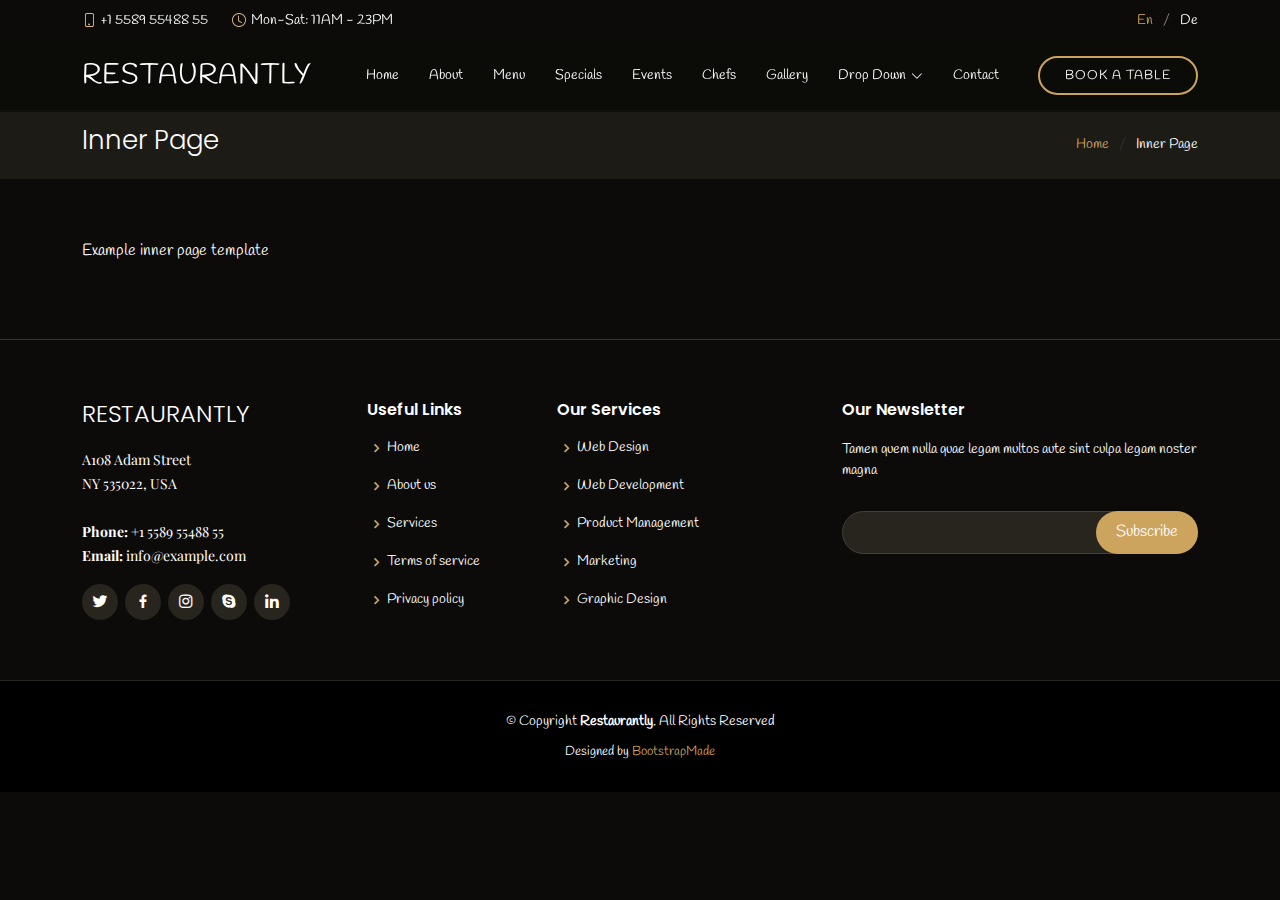
<file: inner-page.html>
<!DOCTYPE html>
<html lang="en">

<head>
  <meta charset="utf-8">
  <meta content="width=device-width, initial-scale=1.0" name="viewport">

  <title>Restaurantly Bootstrap Template - Inner Page</title>
  <meta content="" name="description">
  <meta content="" name="keywords">

  <!-- Favicons -->
  <link href="assets/img/favicon.png" rel="icon">
  <link href="assets/img/apple-touch-icon.png" rel="apple-touch-icon">

  <!-- Google Fonts -->
  <link href="https://fonts.googleapis.com/css?family=Open+Sans:300,300i,400,400i,600,600i,700,700i|Playfair+Display:ital,wght@0,400;0,500;0,600;0,700;1,400;1,500;1,600;1,700|Poppins:300,300i,400,400i,500,500i,600,600i,700,700i" rel="stylesheet">

  <!-- Vendor CSS Files -->
  <link href="assets/vendor/animate.css/animate.min.css" rel="stylesheet">
  <link href="assets/vendor/aos/aos.css" rel="stylesheet">
  <link href="assets/vendor/bootstrap/css/bootstrap.min.css" rel="stylesheet">
  <link href="assets/vendor/bootstrap-icons/bootstrap-icons.css" rel="stylesheet">
  <link href="assets/vendor/boxicons/css/boxicons.min.css" rel="stylesheet">
  <link href="assets/vendor/glightbox/css/glightbox.min.css" rel="stylesheet">
  <link href="assets/vendor/swiper/swiper-bundle.min.css" rel="stylesheet">

  <!-- Template Main CSS File -->
  <link href="assets/css/style.css" rel="stylesheet">

  <!-- =======================================================
  * Template Name: Restaurantly - v3.7.0
  * Template URL: https://bootstrapmade.com/restaurantly-restaurant-template/
  * Author: BootstrapMade.com
  * License: https://bootstrapmade.com/license/
  ======================================================== -->
</head>

<body>

  <!-- ======= Top Bar ======= -->
  <div id="topbar" class="d-flex align-items-center fixed-top">
    <div class="container d-flex justify-content-center justify-content-md-between">

      <div class="contact-info d-flex align-items-center">
        <i class="bi bi-phone d-flex align-items-center"><span>+1 5589 55488 55</span></i>
        <i class="bi bi-clock d-flex align-items-center ms-4"><span> Mon-Sat: 11AM - 23PM</span></i>
      </div>

      <div class="languages d-none d-md-flex align-items-center">
        <ul>
          <li>En</li>
          <li><a href="#">De</a></li>
        </ul>
      </div>
    </div>
  </div>

  <!-- ======= Header ======= -->
  <header id="header" class="fixed-top d-flex align-items-cente">
    <div class="container-fluid container-xl d-flex align-items-center justify-content-lg-between">

      <h1 class="logo me-auto me-lg-0"><a href="index.html">Restaurantly</a></h1>
      <!-- Uncomment below if you prefer to use an image logo -->
      <!-- <a href="index.html" class="logo me-auto me-lg-0"><img src="assets/img/logo.png" alt="" class="img-fluid"></a>-->

      <nav id="navbar" class="navbar order-last order-lg-0">
        <ul>
          <li><a class="nav-link scrollto " href="#hero">Home</a></li>
          <li><a class="nav-link scrollto" href="#about">About</a></li>
          <li><a class="nav-link scrollto" href="#menu">Menu</a></li>
          <li><a class="nav-link scrollto" href="#specials">Specials</a></li>
          <li><a class="nav-link scrollto" href="#events">Events</a></li>
          <li><a class="nav-link scrollto" href="#chefs">Chefs</a></li>
          <li><a class="nav-link scrollto" href="#gallery">Gallery</a></li>
          <li class="dropdown"><a href="#"><span>Drop Down</span> <i class="bi bi-chevron-down"></i></a>
            <ul>
              <li><a href="#">Drop Down 1</a></li>
              <li class="dropdown"><a href="#"><span>Deep Drop Down</span> <i class="bi bi-chevron-right"></i></a>
                <ul>
                  <li><a href="#">Deep Drop Down 1</a></li>
                  <li><a href="#">Deep Drop Down 2</a></li>
                  <li><a href="#">Deep Drop Down 3</a></li>
                  <li><a href="#">Deep Drop Down 4</a></li>
                  <li><a href="#">Deep Drop Down 5</a></li>
                </ul>
              </li>
              <li><a href="#">Drop Down 2</a></li>
              <li><a href="#">Drop Down 3</a></li>
              <li><a href="#">Drop Down 4</a></li>
            </ul>
          </li>
          <li><a class="nav-link scrollto" href="#contact">Contact</a></li>
        </ul>
        <i class="bi bi-list mobile-nav-toggle"></i>
      </nav><!-- .navbar -->
      <a href="#book-a-table" class="book-a-table-btn scrollto d-none d-lg-flex">Book a table</a>

    </div>
  </header><!-- End Header -->

  <main id="main">
    <section class="breadcrumbs">
      <div class="container">

        <div class="d-flex justify-content-between align-items-center">
          <h2>Inner Page</h2>
          <ol>
            <li><a href="index.html">Home</a></li>
            <li>Inner Page</li>
          </ol>
        </div>

      </div>
    </section>

    <section class="inner-page">
      <div class="container">
        <p>
          Example inner page template
        </p>
      </div>
    </section>

  </main><!-- End #main -->

  <!-- ======= Footer ======= -->
  <footer id="footer">
    <div class="footer-top">
      <div class="container">
        <div class="row">

          <div class="col-lg-3 col-md-6">
            <div class="footer-info">
              <h3>Restaurantly</h3>
              <p>
                A108 Adam Street <br>
                NY 535022, USA<br><br>
                <strong>Phone:</strong> +1 5589 55488 55<br>
                <strong>Email:</strong> info@example.com<br>
              </p>
              <div class="social-links mt-3">
                <a href="#" class="twitter"><i class="bx bxl-twitter"></i></a>
                <a href="#" class="facebook"><i class="bx bxl-facebook"></i></a>
                <a href="#" class="instagram"><i class="bx bxl-instagram"></i></a>
                <a href="#" class="google-plus"><i class="bx bxl-skype"></i></a>
                <a href="#" class="linkedin"><i class="bx bxl-linkedin"></i></a>
              </div>
            </div>
          </div>

          <div class="col-lg-2 col-md-6 footer-links">
            <h4>Useful Links</h4>
            <ul>
              <li><i class="bx bx-chevron-right"></i> <a href="#">Home</a></li>
              <li><i class="bx bx-chevron-right"></i> <a href="#">About us</a></li>
              <li><i class="bx bx-chevron-right"></i> <a href="#">Services</a></li>
              <li><i class="bx bx-chevron-right"></i> <a href="#">Terms of service</a></li>
              <li><i class="bx bx-chevron-right"></i> <a href="#">Privacy policy</a></li>
            </ul>
          </div>

          <div class="col-lg-3 col-md-6 footer-links">
            <h4>Our Services</h4>
            <ul>
              <li><i class="bx bx-chevron-right"></i> <a href="#">Web Design</a></li>
              <li><i class="bx bx-chevron-right"></i> <a href="#">Web Development</a></li>
              <li><i class="bx bx-chevron-right"></i> <a href="#">Product Management</a></li>
              <li><i class="bx bx-chevron-right"></i> <a href="#">Marketing</a></li>
              <li><i class="bx bx-chevron-right"></i> <a href="#">Graphic Design</a></li>
            </ul>
          </div>

          <div class="col-lg-4 col-md-6 footer-newsletter">
            <h4>Our Newsletter</h4>
            <p>Tamen quem nulla quae legam multos aute sint culpa legam noster magna</p>
            <form action="" method="post">
              <input type="email" name="email"><input type="submit" value="Subscribe">
            </form>

          </div>

        </div>
      </div>
    </div>

    <div class="container">
      <div class="copyright">
        &copy; Copyright <strong><span>Restaurantly</span></strong>. All Rights Reserved
      </div>
      <div class="credits">
        <!-- All the links in the footer should remain intact. -->
        <!-- You can delete the links only if you purchased the pro version. -->
        <!-- Licensing information: https://bootstrapmade.com/license/ -->
        <!-- Purchase the pro version with working PHP/AJAX contact form: https://bootstrapmade.com/restaurantly-restaurant-template/ -->
        Designed by <a href="https://bootstrapmade.com/">BootstrapMade</a>
      </div>
    </div>
  </footer><!-- End Footer -->

  <div id="preloader"></div>
  <a href="#" class="back-to-top d-flex align-items-center justify-content-center"><i class="bi bi-arrow-up-short"></i></a>

  <!-- Vendor JS Files -->
  <script src="assets/vendor/aos/aos.js"></script>
  <script src="assets/vendor/bootstrap/js/bootstrap.bundle.min.js"></script>
  <script src="assets/vendor/glightbox/js/glightbox.min.js"></script>
  <script src="assets/vendor/isotope-layout/isotope.pkgd.min.js"></script>
  <script src="assets/vendor/swiper/swiper-bundle.min.js"></script>
  <script src="assets/vendor/php-email-form/validate.js"></script>

  <!-- Template Main JS File -->
  <script src="assets/js/main.js"></script>

</body>

</html>
</file>
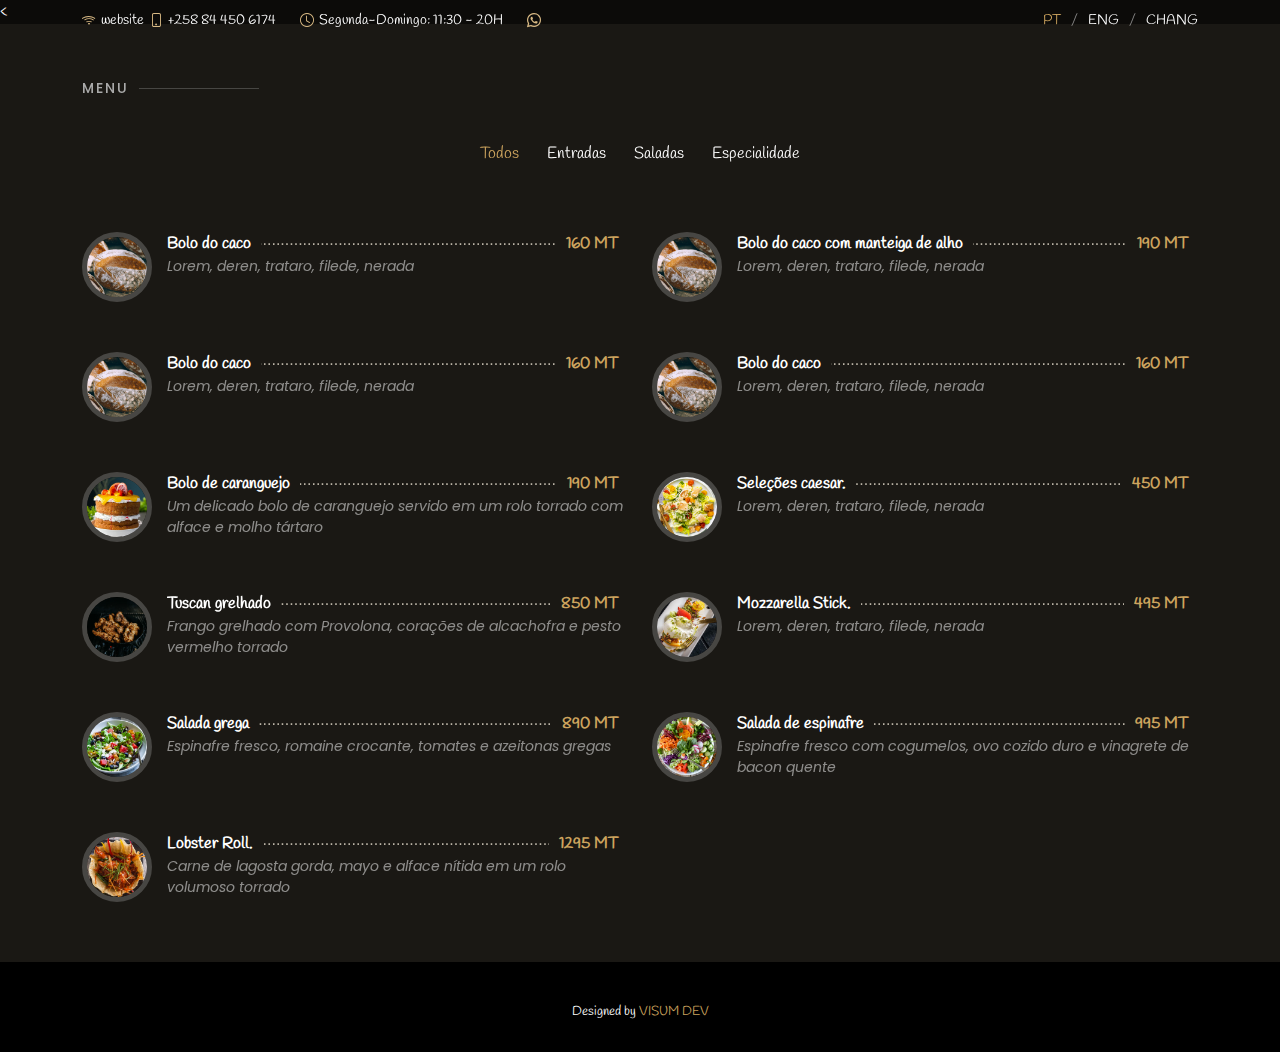
<file: menu.html>
<!DOCTYPE html>
<html lang="en">

<head>
  <meta charset="utf-8">
  <meta content="width=device-width, initial-scale=1.0" name="viewport">

  <title>Restaurante a Nossa Tasca</title>
  <meta content="" name="description">
  <meta content="" name="keywords">

  <!-- Favicons -->
  <link href="assets/img/favicon.png" rel="icon">
  <link href="assets/img/apple-touch-icon.png" rel="apple-touch-icon">

  <!-- Google Fonts -->
  <link href="https://fonts.googleapis.com/css?family=Open+Sans:300,300i,400,400i,600,600i,700,700i|Playfair+Display:ital,wght@0,400;0,500;0,600;0,700;1,400;1,500;1,600;1,700|Poppins:300,300i,400,400i,500,500i,600,600i,700,700i" rel="stylesheet">

  <!-- Vendor CSS Files -->
  <link href="assets/vendor/animate.css/animate.min.css" rel="stylesheet">
  <link href="assets/vendor/aos/aos.css" rel="stylesheet">
  <link href="assets/vendor/bootstrap/css/bootstrap.min.css" rel="stylesheet">
  <link href="assets/vendor/bootstrap-icons/bootstrap-icons.css" rel="stylesheet">
  <link href="assets/vendor/boxicons/css/boxicons.min.css" rel="stylesheet">
  <link href="assets/vendor/glightbox/css/glightbox.min.css" rel="stylesheet">
  <link href="assets/vendor/swiper/swiper-bundle.min.css" rel="stylesheet">

  <!-- Template Main CSS File -->
  <link href="assets/css/style.css" rel="stylesheet">

  <
</head>

<body>

  <!-- ======= Top Bar ======= -->
  <div id="topbar" class="d-flex align-items-center fixed-top">
    <div class="container d-flex justify-content-center justify-content-md-between">

      <div class="contact-info d-flex align-items-center">
        <i class="bi bi-wifi d-flex align-items-center mr-5"><a href="./index.html"><span>website  </span> </a></i>
        <i class="align-items-center mr-5"><a href="./index.html"><span>  </span> </a></i>
        <i class="bi bi-phone d-flex align-items-center"><a href="tel:+258 84 450 6174"><span>+258 84 450 6174</span></a></i>
        <i class="bi bi-clock d-flex align-items-center ms-4"><span> Segunda-Domingo: 11:30 - 20H</span></i>
        <i class="bi bi-whatsapp d-flex align-items-center ms-4"><a href="https://wa.me/+258844748221" target="_blank" target="_blank"><span></span></a></i>
      </div>

      <div class="languages d-none d-md-flex align-items-center">
        <ul>
          <li>PT</li>
          <li><a href="#">ENG</a></li>
          <li><a href="#">CHANG</a></li>
        </ul>
      </div>
    </div>
  </div>

 

  <main id="main">



    <!-- ======= Menu Section ======= -->
    <section id="menu" class="menu section-bg">
      <div class="container" data-aos="fade-up">

        <div class="section-title">
          <h2>Menu</h2>
          <p></p>
        </div>

        <div class="row" data-aos="fade-up" data-aos-delay="100">
          <div class="col-lg-12 d-flex justify-content-center">
            <ul id="menu-flters">
              <li data-filter="*" class="filter-active">Todos</li>

              <li data-filter=".filter-starters">Entradas</li>
              <li data-filter=".filter-salads">Saladas</li>
              <li data-filter=".filter-specialty">Especialidade</li>
            </ul>
          </div>
        </div>

        <div class="row menu-container" data-aos="fade-up" data-aos-delay="200">

          <div class="col-lg-6 menu-item filter-starters">
            <img src="assets/img/menu/bread-barrel.jpg" class="menu-img" alt="">
            <div class="menu-content">
              <a href="#">Bolo do caco</a><span>160 MT</span>
            </div>
            <div class="menu-ingredients">
              Lorem, deren, trataro, filede, nerada
            </div>
          </div>
          <div class="col-lg-6 menu-item filter-starters">
            <img src="assets/img/menu/bread-barrel.jpg" class="menu-img" alt="">
            <div class="menu-content">
              <a href="#">Bolo do caco com manteiga de alho</a><span>190 MT</span>
            </div>
            <div class="menu-ingredients">
              Lorem, deren, trataro, filede, nerada
            </div>
          </div>
          <div class="col-lg-6 menu-item filter-starters">
            <img src="assets/img/menu/bread-barrel.jpg" class="menu-img" alt="">
            <div class="menu-content">
              <a href="#">Bolo do caco</a><span>160 MT</span>
            </div>
            <div class="menu-ingredients">
              Lorem, deren, trataro, filede, nerada
            </div>
          </div>
          <div class="col-lg-6 menu-item filter-starters">
            <img src="assets/img/menu/bread-barrel.jpg" class="menu-img" alt="">
            <div class="menu-content">
              <a href="#">Bolo do caco</a><span>160 MT</span>
            </div>
            <div class="menu-ingredients">
              Lorem, deren, trataro, filede, nerada
            </div>
          </div>

      

          <div class="col-lg-6 menu-item filter-starters">
            <img src="assets/img/menu/cake.jpg" class="menu-img" alt="">
            <div class="menu-content">
              <a href="#">Bolo de caranguejo</a><span>190 MT</span>
            </div>
            <div class="menu-ingredients">
             Um delicado bolo de caranguejo servido em um rolo torrado com alface e molho tártaro
            </div>
          </div>

          <div class="col-lg-6 menu-item filter-salads">
            <img src="assets/img/menu/caesar.jpg" class="menu-img" alt="">
            <div class="menu-content">
              <a href="#">Seleções caesar.</a><span>450 MT</span>
            </div>
            <div class="menu-ingredients">
              Lorem, deren, trataro, filede, nerada
            </div>
          </div>

          <div class="col-lg-6 menu-item filter-specialty">
            <img src="assets/img/menu/tuscan-grilled.jpg" class="menu-img" alt="">
            <div class="menu-content">
              <a href="#">Tuscan grelhado </a><span>850 MT</span>
            </div>
            <div class="menu-ingredients">
          Frango grelhado com Provolona, corações de alcachofra e pesto vermelho torrado
            </div>
          </div>

          <div class="col-lg-6 menu-item filter-starters">
            <img src="assets/img/menu/mozzarella.jpg" class="menu-img" alt="">
            <div class="menu-content">
              <a href="#">Mozzarella Stick.</a><span>495 MT</span>
            </div>
            <div class="menu-ingredients">
              Lorem, deren, trataro, filede, nerada
            </div>
          </div>

          <div class="col-lg-6 menu-item filter-salads">
            <img src="assets/img/menu/greek-salad.jpg" class="menu-img" alt="">
            <div class="menu-content">
              <a href="#">Salada grega</a><span>890 MT</span>
            </div>
            <div class="menu-ingredients">
              Espinafre fresco, romaine crocante, tomates e azeitonas gregas
            </div>
          </div>

          <div class="col-lg-6 menu-item filter-salads">
            <img src="assets/img/menu/spinach-salad.jpg" class="menu-img" alt="">
            <div class="menu-content">
              <a href="#">Salada de espinafre</a><span>995 MT</span>
            </div>
            <div class="menu-ingredients">
           Espinafre fresco com cogumelos, ovo cozido duro e vinagrete de bacon quente
            </div>
          </div>

          <div class="col-lg-6 menu-item filter-specialty">
            <img src="assets/img/menu/lobster-roll.jpg" class="menu-img" alt="">
            <div class="menu-content">
              <a href="#">Lobster Roll.</a><span>1295 MT</span>
            </div>
            <div class="menu-ingredients">
            Carne de lagosta gorda, mayo e alface nítida em um rolo volumoso torrado
            </div>
          </div>

        </div>

      </div>
    </section><!-- End Menu Section -->

    <!-- ======= Specials Section =======
    <section id="specials" class="specials">
      <div class="container" data-aos="fade-up">

        <div class="section-title">
          <h2>Especiais</h2>
          <p>Confira nossos especiais</p>
        </div>

        <div class="row" data-aos="fade-up" data-aos-delay="100">
          <div class="col-lg-3">
            <ul class="nav nav-tabs flex-column">
              <li class="nav-item">
                <a class="nav-link active show" data-bs-toggle="tab" href="#tab-1">Modi sit est</a>
              </li>
              <li class="nav-item">
                <a class="nav-link" data-bs-toggle="tab" href="#tab-2">Unde praesentium sed</a>
              </li>
              <li class="nav-item">
                <a class="nav-link" data-bs-toggle="tab" href="#tab-3">Pariatur explicabo vel</a>
              </li>
              <li class="nav-item">
                <a class="nav-link" data-bs-toggle="tab" href="#tab-4">Nostrum qui quasi</a>
              </li>
              <li class="nav-item">
                <a class="nav-link" data-bs-toggle="tab" href="#tab-5">Iusto ut expedita aut</a>
              </li>
            </ul>
          </div>
          <div class="col-lg-9 mt-4 mt-lg-0">
            <div class="tab-content">
              <div class="tab-pane active show" id="tab-1">
                <div class="row">
                  <div class="col-lg-8 details order-2 order-lg-1">
                    <h3>Architecto ut aperiam autem id</h3>
                    <p class="fst-italic">Qui laudantium consequatur laborum sit qui ad sapiente dila parde sonata raqer a videna mareta paulona marka</p>
                    <p>Et nobis maiores eius. Voluptatibus ut enim blanditiis atque harum sint. Laborum eos ipsum ipsa odit magni. Incidunt hic ut molestiae aut qui. Est repellat minima eveniet eius et quis magni nihil. Consequatur dolorem quaerat quos qui similique accusamus nostrum rem vero</p>
                  </div>
                  <div class="col-lg-4 text-center order-1 order-lg-2">
                    <img src="assets/img/specials-1.png" alt="" class="img-fluid">
                  </div>
                </div>
              </div>
              <div class="tab-pane" id="tab-2">
                <div class="row">
                  <div class="col-lg-8 details order-2 order-lg-1">
                    <h3>Et blanditiis nemo veritatis excepturi</h3>
                    <p class="fst-italic">Qui laudantium consequatur laborum sit qui ad sapiente dila parde sonata raqer a videna mareta paulona marka</p>
                    <p>Ea ipsum voluptatem consequatur quis est. Illum error ullam omnis quia et reiciendis sunt sunt est. Non aliquid repellendus itaque accusamus eius et velit ipsa voluptates. Optio nesciunt eaque beatae accusamus lerode pakto madirna desera vafle de nideran pal</p>
                  </div>
                  <div class="col-lg-4 text-center order-1 order-lg-2">
                    <img src="assets/img/specials-2.png" alt="" class="img-fluid">
                  </div>
                </div>
              </div>
              <div class="tab-pane" id="tab-3">
                <div class="row">
                  <div class="col-lg-8 details order-2 order-lg-1">
                    <h3>Impedit facilis occaecati odio neque aperiam sit</h3>
                    <p class="fst-italic">Eos voluptatibus quo. Odio similique illum id quidem non enim fuga. Qui natus non sunt dicta dolor et. In asperiores velit quaerat perferendis aut</p>
                    <p>Iure officiis odit rerum. Harum sequi eum illum corrupti culpa veritatis quisquam. Neque necessitatibus illo rerum eum ut. Commodi ipsam minima molestiae sed laboriosam a iste odio. Earum odit nesciunt fugiat sit ullam. Soluta et harum voluptatem optio quae</p>
                  </div>
                  <div class="col-lg-4 text-center order-1 order-lg-2">
                    <img src="assets/img/specials-3.png" alt="" class="img-fluid">
                  </div>
                </div>
              </div>
              <div class="tab-pane" id="tab-4">
                <div class="row">
                  <div class="col-lg-8 details order-2 order-lg-1">
                    <h3>Fuga dolores inventore laboriosam ut est accusamus laboriosam dolore</h3>
                    <p class="fst-italic">Totam aperiam accusamus. Repellat consequuntur iure voluptas iure porro quis delectus</p>
                    <p>Eaque consequuntur consequuntur libero expedita in voluptas. Nostrum ipsam necessitatibus aliquam fugiat debitis quis velit. Eum ex maxime error in consequatur corporis atque. Eligendi asperiores sed qui veritatis aperiam quia a laborum inventore</p>
                  </div>
                  <div class="col-lg-4 text-center order-1 order-lg-2">
                    <img src="assets/img/specials-4.png" alt="" class="img-fluid">
                  </div>
                </div>
              </div>
              <div class="tab-pane" id="tab-5">
                <div class="row">
                  <div class="col-lg-8 details order-2 order-lg-1">
                    <h3>Est eveniet ipsam sindera pad rone matrelat sando reda</h3>
                    <p class="fst-italic">Omnis blanditiis saepe eos autem qui sunt debitis porro quia.</p>
                    <p>Exercitationem nostrum omnis. Ut reiciendis repudiandae minus. Omnis recusandae ut non quam ut quod eius qui. Ipsum quia odit vero atque qui quibusdam amet. Occaecati sed est sint aut vitae molestiae voluptate vel</p>
                  </div>
                  <div class="col-lg-4 text-center order-1 order-lg-2">
                    <img src="assets/img/specials-5.png" alt="" class="img-fluid">
                  </div>
                </div>
              </div>
            </div>
          </div>
        </div>

      </div>
    </section><!-- End Specials Section -->

 





  </main><!-- End #main -->

  <!-- ======= Footer ======= -->
  <footer id="footer">
   

    <div class="container">
      <div class="copyright">

      </div>
      <div class="credits">
        <!-- All the links in the footer should remain intact. -->
        <!-- You can delete the links only if you purchased the pro version. -->
        <!-- Licensing information: https://bootstrapmade.com/license/ -->
        <!-- Purchase the pro version with working PHP/AJAX contact form: https://bootstrapmade.com/restaurantly-restaurant-template/ -->
        Designed by <a href="https://">VISUM DEV</a>
      </div>
    </div>
  </footer><!-- End Footer -->

  <div id="preloader"></div>
  <a href="#" class="back-to-top d-flex align-items-center justify-content-center"><i class="bi bi-arrow-up-short"></i></a>

  <!-- Vendor JS Files -->
  <script src="assets/vendor/aos/aos.js"></script>
  <script src="assets/vendor/bootstrap/js/bootstrap.bundle.min.js"></script>
  <script src="assets/vendor/glightbox/js/glightbox.min.js"></script>
  <script src="assets/vendor/isotope-layout/isotope.pkgd.min.js"></script>
  <script src="assets/vendor/swiper/swiper-bundle.min.js"></script>
  <script src="assets/vendor/php-email-form/validate.js"></script>

  <!-- Template Main JS File -->
  <script src="assets/js/main.js"></script>

</body>

</html>
</file>
<file: assets/css/style.css>
/**
* Template Name: Restaurantly - v3.7.0
* Template URL: https://bootstrapmade.com/restaurantly-restaurant-template/
* Author: BootstrapMade.com
* License: https://bootstrapmade.com/license/
*/

/*--------------------------------------------------------------
# General
--------------------------------------------------------------*/

@import url('https://fonts.googleapis.com/css2?family=Handlee&display=swap');

body {
  font-family: 'Handlee', cursive;
  background: #0c0b09;
  color: #fff;
}

a {
  color: #cda45e;
  text-decoration: none;
}

a:hover {
  color: #d9ba85;
  text-decoration: none;
}

 h2, h3, h4, h5, h6 {
    font-family: "Poppins", sans-serif;
}

/*--------------------------------------------------------------
# Preloader
--------------------------------------------------------------*/
#preloader {
  position: fixed;
  top: 0;
  left: 0;
  right: 0;
  bottom: 0;
  z-index: 9999;
  overflow: hidden;
  background: #ffff;
  background-image: url('../img/loading.gif') ;
  background-repeat: no-repeat;
  background-size: cover;
  
}
/* 
#preloader:before {
  content: "";
  position: fixed;
  top: calc(50% - 30px);
  left: calc(50% - 30px);
  border: 6px solid #1a1814;
  border-top-color: #cda45e;
  border-bottom-color: #cda45e;
  border-radius: 50%;
  width: 60px;
  height: 60px;
  -webkit-animation: animate-preloader 1s linear infinite;
  animation: animate-preloader 1s linear infinite;
  
} */

@-webkit-keyframes animate-preloader {
  0% {
    transform: rotate(0deg);
  }
  100% {
    transform: rotate(360deg);
  }
}

@keyframes animate-preloader {
  0% {
    transform: rotate(0deg);
  }
  100% {
    transform: rotate(360deg);
  }
}
/*--------------------------------------------------------------
# Back to top button
--------------------------------------------------------------*/
.back-to-top {
  position: fixed;
  visibility: hidden;
  opacity: 0;
  right: 15px;
  bottom: 15px;
  z-index: 996;
  width: 44px;
  height: 44px;
  border-radius: 50px;
  transition: all 0.4s;
  border: 2px solid #cda45e;
}
.back-to-top i {
  font-size: 28px;
  color: #cda45e;
  line-height: 0;
}
.back-to-top:hover {
  background: #cda45e;
  color: #1a1814;
}
.back-to-top:hover i {
  color: #444444;
}
.back-to-top.active {
  visibility: visible;
  opacity: 1;
}

/*--------------------------------------------------------------
# Disable aos animation delay on mobile devices
--------------------------------------------------------------*/
@media screen and (max-width: 768px) {
  [data-aos-delay] {
    transition-delay: 0 !important;
  }
}
/*--------------------------------------------------------------
# Top Bar
--------------------------------------------------------------*/
#topbar {
  height: 40px;
  font-size: 14px;
  transition: all 0.5s;
  z-index: 996;
}
#topbar.topbar-scrolled {
  top: -40px;
}
#topbar .contact-info i {
  font-style: normal;
  color: #d9ba85;
}
#topbar .contact-info i span {
  padding-left: 5px;
  color: #fff;
}
#topbar .languages ul {
  display: flex;
  flex-wrap: wrap;
  list-style: none;
  padding: 0;
  margin: 0;
  color: #cda45e;
}
#topbar .languages ul a {
  color: white;
}
#topbar .languages ul li + li {
  padding-left: 10px;
}
#topbar .languages ul li + li::before {
  display: inline-block;
  padding-right: 10px;
  color: rgba(255, 255, 255, 0.5);
  content: "/";
}

/*--------------------------------------------------------------
# Header
--------------------------------------------------------------*/
#header {
  background: rgba(12, 11, 9, 0.6);
  border-bottom: 1px solid rgba(12, 11, 9, 0.6);
  transition: all 0.5s;
  z-index: 997;
  padding: 15px 0;
  top: 40px;
}
#header.header-scrolled {
  top: 0;
  background: rgba(0, 0, 0, 0.85);
  border-bottom: 1px solid #37332a;
}
#header .logo {
  font-size: 28px;
  margin: 0;
  padding: 0;
  line-height: 1;
  font-weight: 300;
  letter-spacing: 1px;
  text-transform: uppercase;
  font-family: 'Handlee', cursive;
}
#header .logo a {
  color: #fff;
}
#header .logo img {
  max-height: 40px;
}

/*--------------------------------------------------------------
# Book a table button Menu
--------------------------------------------------------------*/
.book-a-table-btn {
  margin: 0 0 0 15px;
  border: 2px solid #cda45e;
  color: #fff;
  border-radius: 50px;
  padding: 8px 25px;
  text-transform: uppercase;
  font-size: 13px;
  font-weight: 500;
  letter-spacing: 1px;
  transition: 0.3s;
}
.book-a-table-btn:hover {
  background: #cda45e;
  color: #fff;
}
@media (max-width: 992px) {
  .book-a-table-btn {
    margin: 0 15px 0 0;
    padding: 8px 20px;
  }
}

/*--------------------------------------------------------------
# Navigation Menu
--------------------------------------------------------------*/
/**
* Desktop Navigation 
*/
.navbar {
  padding: 0;
}
.navbar ul {
  margin: 0;
  padding: 0;
  display: flex;
  list-style: none;
  align-items: center;
}
.navbar li {
  position: relative;
}
.navbar a, .navbar a:focus {
  display: flex;
  align-items: center;
  justify-content: space-between;
  padding: 10px 0 10px 30px;
  color: #fff;
  white-space: nowrap;
  transition: 0.3s;
  font-size: 14px;
}
.navbar a i, .navbar a:focus i {
  font-size: 12px;
  line-height: 0;
  margin-left: 5px;
}
.navbar a:hover, .navbar .active, .navbar .active:focus, .navbar li:hover > a {
  color: #d9ba85;
}
.navbar .dropdown ul {
  display: block;
  position: absolute;
  left: 14px;
  top: calc(100% + 30px);
  margin: 0;
  padding: 10px 0;
  z-index: 99;
  opacity: 0;
  visibility: hidden;
  background: #fff;
  box-shadow: 0px 0px 30px rgba(127, 137, 161, 0.25);
  transition: 0.3s;
  border-radius: 4px;
}
.navbar .dropdown ul li {
  min-width: 200px;
}
.navbar .dropdown ul a {
  padding: 10px 20px;
  color: #444444;
}
.navbar .dropdown ul a i {
  font-size: 12px;
}
.navbar .dropdown ul a:hover, .navbar .dropdown ul .active:hover, .navbar .dropdown ul li:hover > a {
  color: #cda45e;
}
.navbar .dropdown:hover > ul {
  opacity: 1;
  top: 100%;
  visibility: visible;
}
.navbar .dropdown .dropdown ul {
  top: 0;
  left: calc(100% - 30px);
  visibility: hidden;
}
.navbar .dropdown .dropdown:hover > ul {
  opacity: 1;
  top: 0;
  left: 100%;
  visibility: visible;
}
@media (max-width: 1366px) {
  .navbar .dropdown .dropdown ul {
    left: -90%;
  }
  .navbar .dropdown .dropdown:hover > ul {
    left: -100%;
  }
}

/**
* Mobile Navigation 
*/
.mobile-nav-toggle {
  color: #fff;
  font-size: 28px;
  cursor: pointer;
  display: none;
  line-height: 0;
  transition: 0.5s;
}

@media (max-width: 991px) {
  .mobile-nav-toggle {
    display: block;
  }

  .navbar ul {
    display: none;
  }
}
.navbar-mobile {
  position: fixed;
  overflow: hidden;
  top: 0;
  right: 0;
  left: 0;
  bottom: 0;
  background: rgba(0, 0, 0, 0.9);
  transition: 0.3s;
  z-index: 999;
}
.navbar-mobile .mobile-nav-toggle {
  position: absolute;
  top: 15px;
  right: 15px;
}
.navbar-mobile ul {
  display: block;
  position: absolute;
  top: 55px;
  right: 15px;
  bottom: 15px;
  left: 15px;
  padding: 10px 0;
  border-radius: 6px;
  background-color: #fff;
  overflow-y: auto;
  transition: 0.3s;
}
.navbar-mobile a, .navbar-mobile a:focus {
  padding: 10px 20px;
  font-size: 15px;
  color: #1a1814;
}
.navbar-mobile a:hover, .navbar-mobile .active, .navbar-mobile li:hover > a {
  color: #cda45e;
}
.navbar-mobile .getstarted, .navbar-mobile .getstarted:focus {
  margin: 15px;
}
.navbar-mobile .dropdown ul {
  position: static;
  display: none;
  margin: 10px 20px;
  padding: 10px 0;
  z-index: 99;
  opacity: 1;
  visibility: visible;
  background: #fff;
  box-shadow: 0px 0px 30px rgba(127, 137, 161, 0.25);
}
.navbar-mobile .dropdown ul li {
  min-width: 200px;
}
.navbar-mobile .dropdown ul a {
  padding: 10px 20px;
}
.navbar-mobile .dropdown ul a i {
  font-size: 12px;
}
.navbar-mobile .dropdown ul a:hover, .navbar-mobile .dropdown ul .active:hover, .navbar-mobile .dropdown ul li:hover > a {
  color: #cda45e;
}
.navbar-mobile .dropdown > .dropdown-active {
  display: block;
}

/*--------------------------------------------------------------
# Hero Section
--------------------------------------------------------------*/
#hero {
  width: 100%;
  height: 100vh;
  background: url("../img/bg.jpg") top center;
  background-size: cover;
  position: relative;
  padding: 0;
}
#hero:before {
  content: "";
  background: rgba(0, 0, 0, 0.5);
  position: absolute;
  bottom: 0;
  top: 0;
  left: 0;
  right: 0;
}
#hero .container {
  padding-top: 110px;
}
@media (max-width: 992px) {
  #hero .container {
    padding-top: 98px;
  }
}
#hero h1 {
  margin: 0;
  font-size: 48px;
  font-weight: 700;
  line-height: 56px;
  color: #fff;
  font-family: 'Handlee', cursive;
}
#hero h1 span {
  color: #cda45e;
}
#hero h2 {
  color: #eee;
  margin-bottom: 10px 0 0 0;
  font-size: 22px;
}
#hero .btns {
  margin-top: 30px;
}
#hero .btn-menu, #hero .btn-book {
  font-weight: 600;
  font-size: 13px;
  letter-spacing: 0.5px;
  text-transform: uppercase;
  display: inline-block;
  padding: 12px 30px;
  border-radius: 50px;
  transition: 0.3s;
  line-height: 1;
  color: white;
  border: 2px solid #cda45e;
}
#hero .btn-menu:hover, #hero .btn-book:hover {
  background: #cda45e;
  color: #fff;
}
#hero .btn-book {
  margin-left: 15px;
}
#hero .play-btn {
  width: 94px;
  height: 94px;
  background: radial-gradient(#cda45e 50%, rgba(205, 164, 94, 0.4) 52%);
  border-radius: 50%;
  display: block;
  position: relative;
  overflow: hidden;
}
#hero .play-btn::after {
  content: "";
  position: absolute;
  left: 50%;
  top: 50%;
  transform: translateX(-40%) translateY(-50%);
  width: 0;
  height: 0;
  border-top: 10px solid transparent;
  border-bottom: 10px solid transparent;
  border-left: 15px solid #fff;
  z-index: 100;
  transition: all 400ms cubic-bezier(0.55, 0.055, 0.675, 0.19);
}
#hero .play-btn::before {
  content: "";
  position: absolute;
  width: 120px;
  height: 120px;
  -webkit-animation-delay: 0s;
  animation-delay: 0s;
  -webkit-animation: pulsate-btn 2s;
  animation: pulsate-btn 2s;
  -webkit-animation-direction: forwards;
  animation-direction: forwards;
  -webkit-animation-iteration-count: infinite;
  animation-iteration-count: infinite;
  -webkit-animation-timing-function: steps;
  animation-timing-function: steps;
  opacity: 1;
  border-radius: 50%;
  border: 5px solid rgba(205, 164, 94, 0.7);
  top: -15%;
  left: -15%;
  background: rgba(198, 16, 0, 0);
}
#hero .play-btn:hover::after {
  border-left: 15px solid #cda45e;
  transform: scale(20);
}
#hero .play-btn:hover::before {
  content: "";
  position: absolute;
  left: 50%;
  top: 50%;
  transform: translateX(-40%) translateY(-50%);
  width: 0;
  height: 0;
  border: none;
  border-top: 10px solid transparent;
  border-bottom: 10px solid transparent;
  border-left: 15px solid #fff;
  z-index: 200;
  -webkit-animation: none;
  animation: none;
  border-radius: 0;
}
@media (min-width: 1024px) {
  #hero {
    background-attachment: fixed;
  }
}
@media (max-width: 992px) {
  #hero .play-btn {
    margin-top: 30px;
  }
}
@media (max-height: 500px) {
  #hero {
    height: auto;
  }
  #hero .container {
    padding-top: 130px;
    padding-bottom: 60px;
  }
}
@media (max-width: 768px) {
  #hero h1 {
    font-size: 28px;
    line-height: 36px;
  }
  #hero h2 {
    font-size: 18px;
    line-height: 24px;
  }
}

@-webkit-keyframes pulsate-btn {
  0% {
    transform: scale(0.6, 0.6);
    opacity: 1;
  }
  100% {
    transform: scale(1, 1);
    opacity: 0;
  }
}

@keyframes pulsate-btn {
  0% {
    transform: scale(0.6, 0.6);
    opacity: 1;
  }
  100% {
    transform: scale(1, 1);
    opacity: 0;
  }
}
/*--------------------------------------------------------------
# Sections General
--------------------------------------------------------------*/
section {
  padding: 60px 0;
  overflow: hidden;
}

.section-bg {
  background-color: #1a1814;
}

.section-title {
  padding-bottom: 40px;
}
.section-title h2 {
  font-size: 14px;
  font-weight: 500;
  padding: 0;
  line-height: 1px;
  margin: 0 0 5px 0;
  letter-spacing: 2px;
  text-transform: uppercase;
  color: #aaaaaa;
  font-family: "Poppins", sans-serif;
}
.section-title h2::after {
  content: "";
  width: 120px;
  height: 1px;
  display: inline-block;
  background: rgba(255, 255, 255, 0.2);
  margin: 4px 10px;
}
.section-title p {
  margin: 0;
  margin: 0;
  font-size: 36px;
  font-weight: 700;
  font-family: "Playfair Display", serif;
  color: #cda45e;
}

/*--------------------------------------------------------------
# About
--------------------------------------------------------------*/
.breadcrumbs {
  padding: 15px 0;
  background: #1d1b16;
  margin-top: 110px;
}
@media (max-width: 992px) {
  .breadcrumbs {
    margin-top: 98px;
  }
}
.breadcrumbs h2 {
  font-size: 26px;
  font-weight: 300;
}
.breadcrumbs ol {
  display: flex;
  flex-wrap: wrap;
  list-style: none;
  padding: 0;
  margin: 0;
  font-size: 14px;
}
.breadcrumbs ol li + li {
  padding-left: 10px;
}
.breadcrumbs ol li + li::before {
  display: inline-block;
  padding-right: 10px;
  color: #37332a;
  content: "/";
}
@media (max-width: 768px) {
  .breadcrumbs .d-flex {
    display: block !important;
  }
  .breadcrumbs ol {
    display: block;
  }
  .breadcrumbs ol li {
    display: inline-block;
  }
}

/*--------------------------------------------------------------
# About
--------------------------------------------------------------*/
.about {
  background: url("../img/about-bg.jpg") center center;
  background-size: cover;
  position: relative;
  padding: 80px 0;
}
.about:before {
  content: "";
  background: rgba(0, 0, 0, 0.8);
  position: absolute;
  bottom: 0;
  top: 0;
  left: 0;
  right: 0;
}
.about .about-img {
  position: relative;
  transition: 0.5s;
}
.about .about-img img {
  max-width: 100%;
  border: 4px solid rgba(255, 255, 255, 0.2);
  position: relative;
}
.about .about-img::before {
  position: absolute;
  left: 20px;
  top: 20px;
  width: 60px;
  height: 60px;
  z-index: 1;
  content: "";
  border-left: 5px solid #cda45e;
  border-top: 5px solid #cda45e;
  transition: 0.5s;
}
.about .about-img::after {
  position: absolute;
  right: 20px;
  bottom: 20px;
  width: 60px;
  height: 60px;
  z-index: 2;
  content: "";
  border-right: 5px solid #cda45e;
  border-bottom: 5px solid #cda45e;
  transition: 0.5s;
}
.about .about-img:hover {
  transform: scale(1.03);
}
.about .about-img:hover::before {
  left: 10px;
  top: 10px;
}
.about .about-img:hover::after {
  right: 10px;
  bottom: 10px;
}
.about .content h3 {
  font-weight: 600;
  font-size: 26px;
}
.about .content ul {
  list-style: none;
  padding: 0;
}
.about .content ul li {
  padding-bottom: 10px;
}
.about .content ul i {
  font-size: 20px;
  padding-right: 4px;
  color: #cda45e;
}
.about .content p:last-child {
  margin-bottom: 0;
}
@media (min-width: 1024px) {
  .about {
    background-attachment: fixed;
  }
}

/*--------------------------------------------------------------
# Why Us
--------------------------------------------------------------*/
.why-us .box {
  padding: 50px 30px;
  box-shadow: 0px 2px 15px rgba(0, 0, 0, 0.1);
  transition: all ease-in-out 0.3s;
  background: #1a1814;
}
.why-us .box span {
  display: block;
  font-size: 28px;
  font-weight: 700;
  color: #cda45e;
}
.why-us .box h4 {
  font-size: 24px;
  font-weight: 600;
  padding: 0;
  margin: 20px 0;
  color: rgba(255, 255, 255, 0.8);
}
.why-us .box p {
  color: #aaaaaa;
  font-size: 15px;
  margin: 0;
  padding: 0;
}
.why-us .box:hover {
  background: #cda45e;
  padding: 30px 30px 70px 30px;
  box-shadow: 10px 15px 30px rgba(0, 0, 0, 0.18);
}
.why-us .box:hover span, .why-us .box:hover h4, .why-us .box:hover p {
  color: #fff;
}

/*--------------------------------------------------------------
# Menu Section
--------------------------------------------------------------*/
.menu #menu-flters {
  padding: 0;
  margin: 0 auto 0 auto;
  list-style: none;
  text-align: center;
  border-radius: 50px;
}
.menu #menu-flters li {
  cursor: pointer;
  display: inline-block;
  padding: 8px 12px 10px 12px;
  font-size: 16px;
  font-weight: 500;
  line-height: 1;
  color: #fff;
  margin-bottom: 10px;
  transition: all ease-in-out 0.3s;
  border-radius: 50px;
  
}
.menu #menu-flters li:hover, .menu #menu-flters li.filter-active {
  color: #cda45e;
}
.menu #menu-flters li:last-child {
  margin-right: 0;
}
.menu .menu-item {
  margin-top: 50px;
}
.menu .menu-img {
  width: 70px;
  border-radius: 50%;
  float: left;
  border: 5px solid rgba(255, 255, 255, 0.2);
}
.menu .menu-content {
  margin-left: 85px;
  overflow: hidden;
  display: flex;
  justify-content: space-between;
  position: relative;
}
.menu .menu-content::after {
  content: "......................................................................" "...................................................................." "....................................................................";
  position: absolute;
  left: 20px;
  right: 0;
  top: -4px;
  z-index: 1;
  color: #bab3a6;
  font-family: Arial, "Helvetica Neue", Helvetica, sans-serif;
}
.menu .menu-content a {
  padding-right: 10px;
  background: #1a1814;
  position: relative;
  z-index: 3;
  font-weight: 700;
  color: white;
  transition: 0.3s;
}
.menu .menu-content a:hover {
  color: #cda45e;
}
.menu .menu-content span {
  background: #1a1814;
  position: relative;
  z-index: 3;
  padding: 0 10px;
  font-weight: 600;
  color: #cda45e;
}
.menu .menu-ingredients {
  margin-left: 85px;
  font-style: italic;
  font-size: 14px;
  font-family: "Poppins", sans-serif;
  color: rgba(255, 255, 255, 0.5);
}

/*--------------------------------------------------------------
# Specials
--------------------------------------------------------------*/
.specials {
  overflow: hidden;
}
.specials .nav-tabs {
  border: 0;
}
.specials .nav-link {
  border: 0;
  padding: 12px 15px;
  transition: 0.3s;
  color: #fff;
  border-radius: 0;
  border-right: 2px solid #cda45e;
  font-weight: 600;
  font-size: 15px;
}
.specials .nav-link:hover {
  color: #cda45e;
}
.specials .nav-link.active {
  color: #1a1814;
  background: #cda45e;
  border-color: #cda45e;
}
.specials .nav-link:hover {
  border-color: #cda45e;
}
.specials .tab-pane.active {
  -webkit-animation: fadeIn 0.5s ease-out;
  animation: fadeIn 0.5s ease-out;
}
.specials .details h3 {
  font-size: 26px;
  font-weight: 600;
  margin-bottom: 20px;
  color: #fff;
}
.specials .details p {
  color: #aaaaaa;
}
.specials .details p:last-child {
  margin-bottom: 0;
}
@media (max-width: 992px) {
  .specials .nav-link {
    border: 0;
    padding: 15px;
  }
}

/*--------------------------------------------------------------
# Events
--------------------------------------------------------------*/
.events {
  background: url(../img/events-bg.jpg) center center no-repeat;
  background-size: cover;
  position: relative;
}
.events::before {
  content: "";
  background-color: rgba(0, 0, 0, 0.8);
  position: absolute;
  top: 0;
  right: 0;
  left: 0;
  bottom: 0;
}
.events .section-title h2 {
  color: #fff;
}
.events .container {
  position: relative;
}
@media (min-width: 1024px) {
  .events {
    background-attachment: fixed;
  }
}
.events .events-carousel {
  background: rgba(255, 255, 255, 0.08);
  padding: 30px;
}
.events .event-item {
  color: #fff;
}
.events .event-item h3 {
  font-weight: 600;
  font-size: 26px;
  color: #cda45e;
}
.events .event-item .price {
  font-size: 26px;
  font-family: "Open Sans", sans-serif;
  font-weight: 700;
  margin-bottom: 15px;
}
.events .event-item .price span {
  border-bottom: 2px solid #cda45e;
}
.events .event-item ul {
  list-style: none;
  padding: 0;
}
.events .event-item ul li {
  padding-bottom: 10px;
}
.events .event-item ul i {
  font-size: 20px;
  padding-right: 4px;
  color: #cda45e;
}
.events .event-item p:last-child {
  margin-bottom: 0;
}
.events .swiper-pagination {
  margin-top: 30px;
  position: relative;
}
.events .swiper-pagination .swiper-pagination-bullet {
  width: 12px;
  height: 12px;
  background-color: rgba(255, 255, 255, 0.4);
  opacity: 1;
}
.events .swiper-pagination .swiper-pagination-bullet-active {
  background-color: #cda45e;
}

/*--------------------------------------------------------------
# Book A Table
--------------------------------------------------------------*/
.book-a-table .php-email-form {
  width: 100%;
}
.book-a-table .php-email-form .form-group {
  padding-bottom: 8px;
}
.book-a-table .php-email-form .validate {
  display: none;
  color: red;
  margin: 0 0 15px 0;
  font-weight: 400;
  font-size: 13px;
}
.book-a-table .php-email-form .error-message {
  display: none;
  color: #fff;
  background: #ed3c0d;
  text-align: left;
  padding: 15px;
  font-weight: 600;
}
.book-a-table .php-email-form .error-message br + br {
  margin-top: 25px;
}
.book-a-table .php-email-form .sent-message {
  display: none;
  color: #fff;
  background: #18d26e;
  text-align: center;
  padding: 15px;
  font-weight: 600;
}
.book-a-table .php-email-form .loading {
  display: none;
  text-align: center;
  padding: 15px;
}
.book-a-table .php-email-form .loading:before {
  content: "";
  display: inline-block;
  border-radius: 50%;
  width: 24px;
  height: 24px;
  margin: 0 10px -6px 0;
  border: 3px solid #cda45e;
  border-top-color: #1a1814;
  -webkit-animation: animate-loading 1s linear infinite;
  animation: animate-loading 1s linear infinite;
}
.book-a-table .php-email-form input, .book-a-table .php-email-form textarea {
  border-radius: 0;
  box-shadow: none;
  font-size: 14px;
  background: #0c0b09;
  border-color: #625b4b;
  color: white;
}
.book-a-table .php-email-form input::-moz-placeholder, .book-a-table .php-email-form textarea::-moz-placeholder {
  color: #a49b89;
}
.book-a-table .php-email-form input::placeholder, .book-a-table .php-email-form textarea::placeholder {
  color: #a49b89;
}
.book-a-table .php-email-form input:focus, .book-a-table .php-email-form textarea:focus {
  border-color: #cda45e;
}
.book-a-table .php-email-form input {
  height: 44px;
}
.book-a-table .php-email-form textarea {
  padding: 10px 12px;
}
.book-a-table .php-email-form button[type=submit] {
  background: #cda45e;
  border: 0;
  padding: 10px 35px;
  color: #fff;
  transition: 0.4s;
  border-radius: 50px;
}
.book-a-table .php-email-form button[type=submit]:hover {
  background: #d3af71;
}

/*--------------------------------------------------------------
# Testimonials
--------------------------------------------------------------*/
.testimonials .testimonials-carousel, .testimonials .testimonials-slider {
  overflow: hidden;
}
.testimonials .testimonial-item {
  box-sizing: content-box;
  min-height: 320px;
}
.testimonials .testimonial-item .testimonial-img {
  width: 90px;
  border-radius: 50%;
  margin: -40px 0 0 40px;
  position: relative;
  z-index: 2;
  border: 6px solid rgba(255, 255, 255, 0.2);
}
.testimonials .testimonial-item h3 {
  font-size: 18px;
  font-weight: bold;
  margin: 10px 0 5px 45px;
  color: white;
}
.testimonials .testimonial-item h4 {
  font-size: 14px;
  color: rgba(255, 255, 255, 0.6);
  margin: 0 0 0 45px;
}
.testimonials .testimonial-item .quote-icon-left, .testimonials .testimonial-item .quote-icon-right {
  color: #d3af71;
  font-size: 26px;
}
.testimonials .testimonial-item .quote-icon-left {
  display: inline-block;
  left: -5px;
  position: relative;
}
.testimonials .testimonial-item .quote-icon-right {
  display: inline-block;
  right: -5px;
  position: relative;
  top: 10px;
}
.testimonials .testimonial-item p {
  font-style: italic;
  margin: 0 15px 0 15px;
  padding: 20px 20px 60px 20px;
  background: #26231d;
  position: relative;
  border-radius: 6px;
  position: relative;
  z-index: 1;
}
.testimonials .swiper-pagination {
  margin-top: 30px;
  position: relative;
}
.testimonials .swiper-pagination .swiper-pagination-bullet {
  width: 12px;
  height: 12px;
  background-color: rgba(255, 255, 255, 0.4);
  opacity: 1;
}
.testimonials .swiper-pagination .swiper-pagination-bullet-active {
  background-color: #cda45e;
}

/*--------------------------------------------------------------
# Gallery
--------------------------------------------------------------*/
.gallery .gallery-item {
  overflow: hidden;
  border-right: 3px solid #454035;
  border-bottom: 3px solid #454035;
}
.gallery .gallery-item img {
  transition: all ease-in-out 0.4s;
}
.gallery .gallery-item:hover img {
  transform: scale(1.1);
}

/*--------------------------------------------------------------
# Chefs
--------------------------------------------------------------*/
.chefs .member {
  text-align: center;
  margin-bottom: 20px;
  background: #343a40;
  position: relative;
  overflow: hidden;
}
.chefs .member .member-info {
  opacity: 0;
  position: absolute;
  bottom: 0;
  top: 0;
  left: 0;
  right: 0;
  transition: 0.2s;
}
.chefs .member .member-info-content {
  position: absolute;
  left: 0;
  right: 0;
  bottom: 10px;
  transition: bottom 0.4s;
}
.chefs .member .member-info-content h4 {
  font-weight: 700;
  margin-bottom: 2px;
  font-size: 18px;
  color: #fff;
}
.chefs .member .member-info-content span {
  font-style: italic;
  display: block;
  font-size: 13px;
  color: #fff;
}
.chefs .member .social {
  position: absolute;
  left: 0;
  bottom: -38px;
  right: 0;
  height: 48px;
  transition: bottom ease-in-out 0.4s;
  text-align: center;
}
.chefs .member .social a {
  transition: color 0.3s;
  color: #fff;
  margin: 0 10px;
  display: inline-block;
}
.chefs .member .social a:hover {
  color: #cda45e;
}
.chefs .member .social i {
  font-size: 18px;
  margin: 0 2px;
}
.chefs .member:hover .member-info {
  background: linear-gradient(0deg, rgba(0, 0, 0, 0.9) 0%, rgba(0, 0, 0, 0.8) 20%, rgba(0, 212, 255, 0) 100%);
  opacity: 1;
  transition: 0.4s;
}
.chefs .member:hover .member-info-content {
  bottom: 60px;
  transition: bottom 0.4s;
}
.chefs .member:hover .social {
  bottom: 0;
  transition: bottom ease-in-out 0.4s;
}

/*--------------------------------------------------------------
# Contact
--------------------------------------------------------------*/
.contact .info {
  width: 100%;
}
.contact .info i {
  font-size: 20px;
  float: left;
  width: 44px;
  height: 44px;
  background: #cda45e;
  display: flex;
  justify-content: center;
  align-items: center;
  border-radius: 50px;
  transition: all 0.3s ease-in-out;
}
.contact .info h4 {
  padding: 0 0 0 60px;
  font-size: 18px;
  font-weight: 500;
  margin-bottom: 5px;
  font-family: "Poppins", sans-serif;
}
.contact .info p {
  padding: 0 0 0 60px;
  margin-bottom: 0;
  font-size: 14px;
  color: #bab3a6;
}
.contact .info .open-hours, .contact .info .email, .contact .info .phone {
  margin-top: 40px;
}
.contact .php-email-form {
  width: 100%;
}
.contact .php-email-form .form-group {
  padding-bottom: 8px;
}
.contact .php-email-form .validate {
  display: none;
  color: red;
  margin: 0 0 15px 0;
  font-weight: 400;
  font-size: 13px;
}
.contact .php-email-form .error-message {
  display: none;
  color: #fff;
  background: #ed3c0d;
  text-align: center;
  padding: 15px;
  font-weight: 600;
}
.contact .php-email-form .sent-message {
  display: none;
  color: #fff;
  background: #18d26e;
  text-align: center;
  padding: 15px;
  font-weight: 600;
}
.contact .php-email-form .loading {
  display: none;
  text-align: center;
  padding: 15px;
}
.contact .php-email-form .loading:before {
  content: "";
  display: inline-block;
  border-radius: 50%;
  width: 24px;
  height: 24px;
  margin: 0 10px -6px 0;
  border: 3px solid #cda45e;
  border-top-color: #1a1814;
  -webkit-animation: animate-loading 1s linear infinite;
  animation: animate-loading 1s linear infinite;
}
.contact .php-email-form input, .contact .php-email-form textarea {
  border-radius: 0;
  box-shadow: none;
  font-size: 14px;
  background: #0c0b09;
  border-color: #625b4b;
  color: white;
}
.contact .php-email-form input::-moz-placeholder, .contact .php-email-form textarea::-moz-placeholder {
  color: #a49b89;
}
.contact .php-email-form input::placeholder, .contact .php-email-form textarea::placeholder {
  color: #a49b89;
}
.contact .php-email-form input:focus, .contact .php-email-form textarea:focus {
  border-color: #cda45e;
}
.contact .php-email-form input {
  height: 44px;
}
.contact .php-email-form textarea {
  padding: 10px 12px;
}
.contact .php-email-form button[type=submit] {
  background: #cda45e;
  border: 0;
  padding: 10px 35px;
  color: #fff;
  transition: 0.4s;
  border-radius: 50px;
}
.contact .php-email-form button[type=submit]:hover {
  background: #d3af71;
}
@-webkit-keyframes animate-loading {
  0% {
    transform: rotate(0deg);
  }
  100% {
    transform: rotate(360deg);
  }
}
@keyframes animate-loading {
  0% {
    transform: rotate(0deg);
  }
  100% {
    transform: rotate(360deg);
  }
}

/*--------------------------------------------------------------
# Footer
--------------------------------------------------------------*/
#footer {
  background: black;
  padding: 0 0 30px 0;
  color: #fff;
  font-size: 14px;
}
#footer .footer-top {
  background: #0c0b09;
  border-top: 1px solid #37332a;
  border-bottom: 1px solid #28251f;
  padding: 60px 0 30px 0;
}
#footer .footer-top .footer-info {
  margin-bottom: 30px;
}
#footer .footer-top .footer-info h3 {
  font-size: 24px;
  margin: 0 0 20px 0;
  padding: 2px 0 2px 0;
  line-height: 1;
  font-weight: 300;
  text-transform: uppercase;
  font-family: "Poppins", sans-serif;
}
#footer .footer-top .footer-info p {
  font-size: 14px;
  line-height: 24px;
  margin-bottom: 0;
  font-family: "Playfair Display", serif;
  color: #fff;
}
#footer .footer-top .social-links a {
  font-size: 18px;
  display: inline-block;
  background: #28251f;
  color: #fff;
  line-height: 1;
  padding: 8px 0;
  margin-right: 4px;
  border-radius: 50%;
  text-align: center;
  width: 36px;
  height: 36px;
  transition: 0.3s;
}
#footer .footer-top .social-links a:hover {
  background: #cda45e;
  color: #fff;
  text-decoration: none;
}
#footer .footer-top h4 {
  font-size: 16px;
  font-weight: 600;
  color: #fff;
  position: relative;
  padding-bottom: 12px;
}
#footer .footer-top .footer-links {
  margin-bottom: 30px;
}
#footer .footer-top .footer-links ul {
  list-style: none;
  padding: 0;
  margin: 0;
}
#footer .footer-top .footer-links ul i {
  padding-right: 2px;
  color: #cda45e;
  font-size: 18px;
  line-height: 1;
}
#footer .footer-top .footer-links ul li {
  padding: 10px 0;
  display: flex;
  align-items: center;
}
#footer .footer-top .footer-links ul li:first-child {
  padding-top: 0;
}
#footer .footer-top .footer-links ul a {
  color: #fff;
  transition: 0.3s;
  display: inline-block;
  line-height: 1;
}
#footer .footer-top .footer-links ul a:hover {
  color: #cda45e;
}
#footer .footer-top .footer-newsletter form {
  margin-top: 30px;
  background: #28251f;
  padding: 6px 10px;
  position: relative;
  border-radius: 50px;
  border: 1px solid #454035;
}
#footer .footer-top .footer-newsletter form input[type=email] {
  border: 0;
  padding: 4px;
  width: calc(100% - 110px);
  background: #28251f;
  color: white;
}
#footer .footer-top .footer-newsletter form input[type=submit] {
  position: absolute;
  top: -1px;
  right: -1px;
  bottom: -1px;
  border: 0;
  background: none;
  font-size: 16px;
  padding: 0 20px 2px 20px;
  background: #cda45e;
  color: #fff;
  transition: 0.3s;
  border-radius: 50px;
}
#footer .footer-top .footer-newsletter form input[type=submit]:hover {
  background: #d3af71;
}
#footer .copyright {
  text-align: center;
  padding-top: 30px;
}
#footer .credits {
  padding-top: 10px;
  text-align: center;
  font-size: 13px;
  color: #fff;
}
</file>
